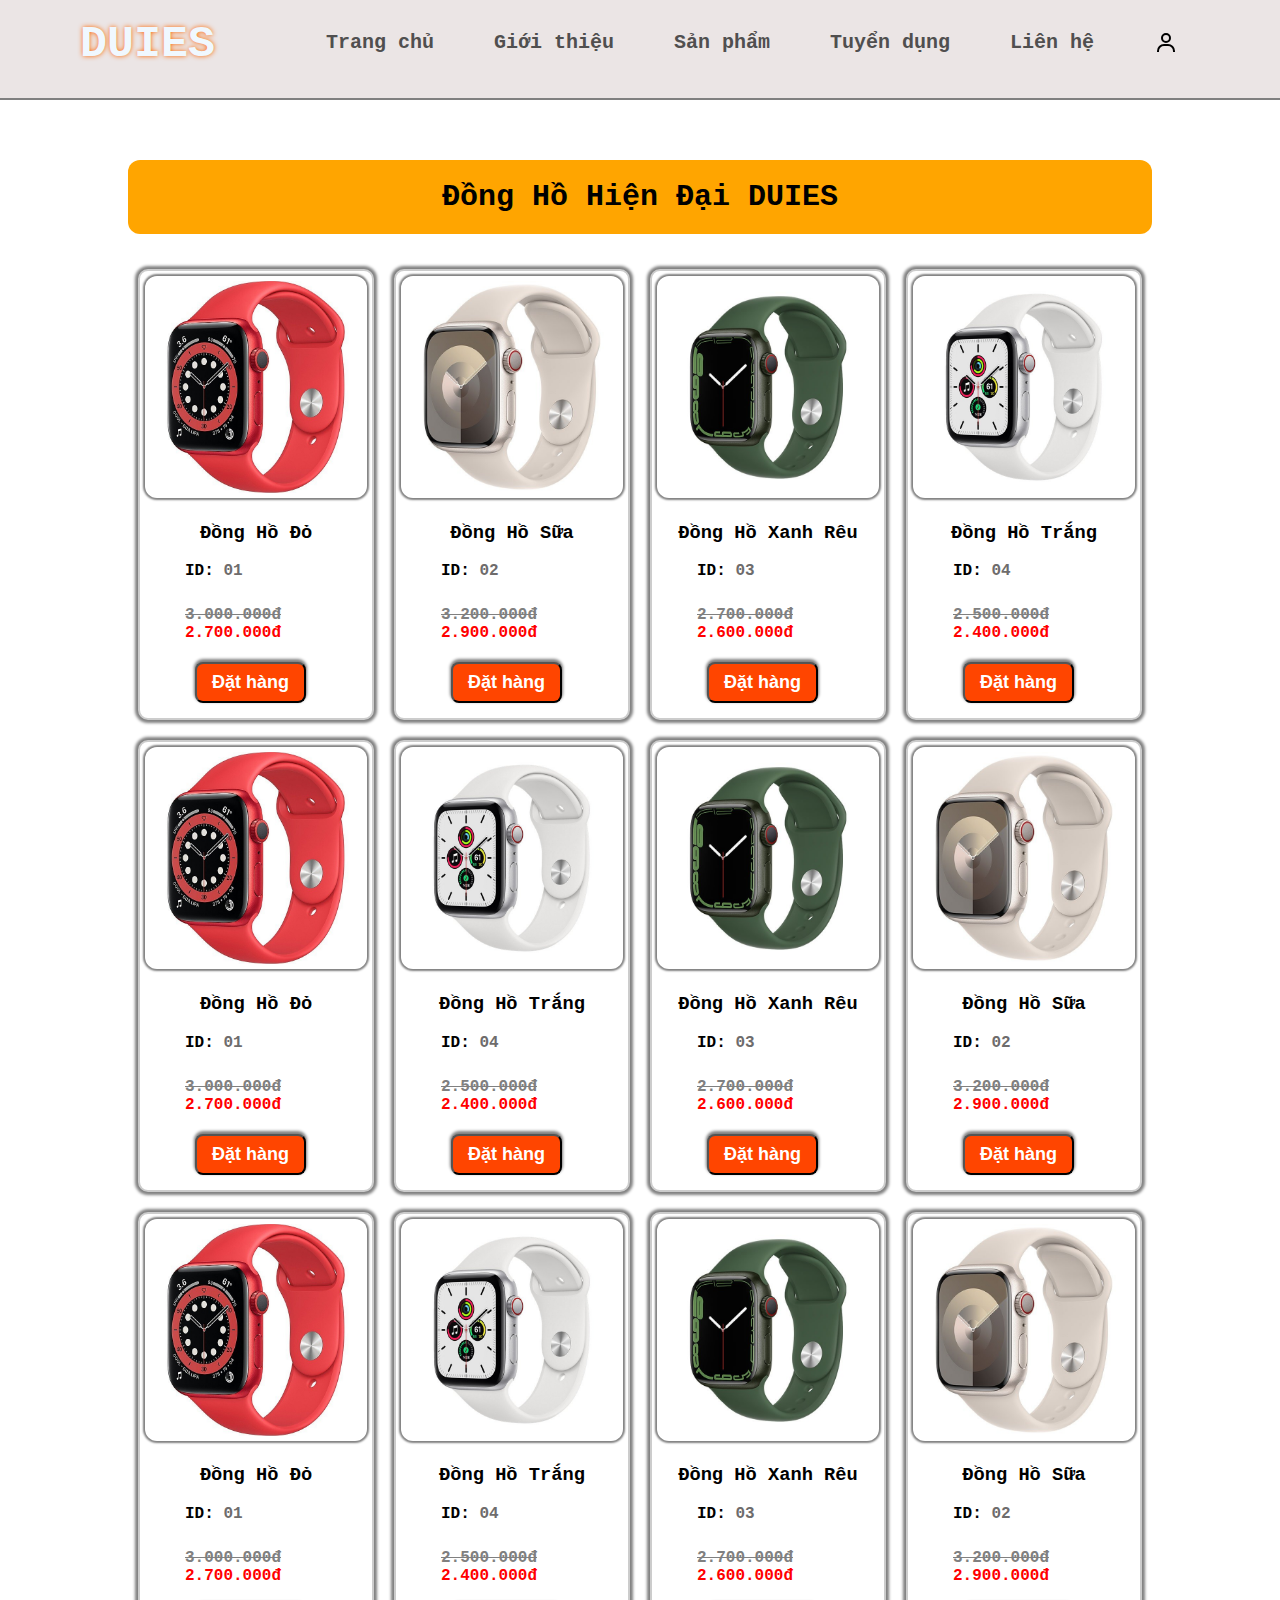
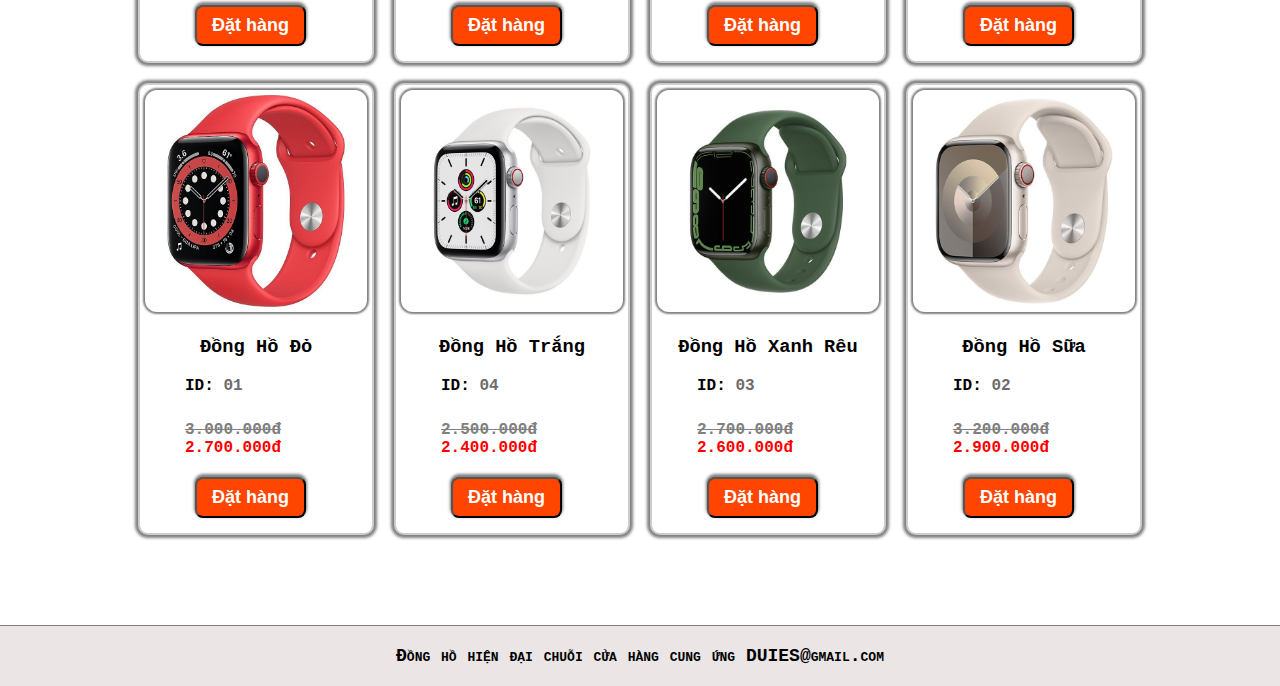
<file: index.html>
<!DOCTYPE html>
<html lang="en">
<head>
    <meta charset="UTF-8">
    <meta name="viewport" content="width=device-width, initial-scale=1.0">
    <title>Document</title>
    <link rel="stylesheet" href="./style.css">
    <link rel="preconnect" href="https://fonts.googleapis.com" />
    <link rel="preconnect" href="https://fonts.gstatic.com" crossorigin />
</head>
<body>
    <!-- Header  -->
    <header>
        <!--  -->
            <div class="logo">
                <a href="./index.html">
                <h2>DUIES</h2>
                </a>
            </div>
        <!--  -->
        <nav>
            <ul class="menu-tong">
                <li><a href="./index.html">Trang chủ</a></li>
                <li><a href="#">Giới thiệu</a></li>
                <li><a href="./sanpham.html">Sản phẩm</a></li>
                <li><a href="./tuyendung.html">Tuyển dụng</a></li>
                <li class="lienhe"><a href="#">Liên hệ</a>
                    <ul class="menu-lienhe">
                            <li><a href="https://www.facebook.com/hvd.duz" target="_blank">Facebook</a></li>
                            <li><a href="https://chat.zalo.me/" target="_blank">Zalo</a></li>
                            <li><a href="https://www.tiktok.com/@vanduieit" target="_blank">Tiktok</a></li>
                    </ul>
                </li>
                <li class="accunt"><a href="#"><img src="./image/account.svg" alt=""></a>
                    <div class="menu-accunt">
                        <div class="img-account">
                            <img src="./image/account.svg" alt="">
                        </div>
                        <div class="ten-account"><a href="#">Tên</a></div>
                        <div><a href="#">Thông tin</a></div>
                        <div><a href="./dangnhap.html">Đăng xuất</a></div>

                    </div>
                </li>
            </ul>
        </nav>
    </header>
    <!--  -->
    <article>
    <div class="wrapper">
        <h2 style="text-align: center;font-size:30px;background:orange;padding:20px;border-radius:12px">Đồng Hồ Hiện Đại DUIES</h2>
        <div class="in-wrapper">
            <form action="./do.html"  class="san-pham">
                <a href="./do.html">
                <img src="./image/do.jpg" alt="Movie 3" width="300px">
                <div class="ten-san-pham">
                    <h3>Đồng Hồ Đỏ</h3>
                </div>
                <div class="ma-san-pham">
                <p  style="margin-left: 40px;">ID: <span class="id" style="color: rgb(110, 108, 108);">01</span></p>
                </div>
                <div class="gia-san-pham">
                    <del>3.000.000đ</del> <span>2.700.000đ</span>
                </div>
                <input type="hidden" name="img" value="./image/movie3.jpg">
                <input type="hidden" name="ten" value="Movie 3">
                <input type="hidden" name="gia" value="80.000đ">
                <input type="submit" value="Đặt hàng" class="Dang-hang" name="them" id="them">
                </a>
            </form>
            <!--  -->
            <form action="./sua.html"  class="san-pham">
                <a href="./sua.html">
                <img src="./image/sua.jpg" alt="Movie 3" width="300px">
                <div class="ten-san-pham">
                    <h3>Đồng Hồ Sữa</h3>
                </div>
                <div class="ma-san-pham">
                    <p  style="margin-left: 40px;">ID: <span class="id" style="color: rgb(110, 108, 108);">02</span></p>
                    </div>
                <div class="gia-san-pham">
                    <del>3.200.000đ</del> <span>2.900.000đ</span>
                </div>
                <input type="hidden" name="img" value="./image/movie3.jpg">
                <input type="hidden" name="ten" value="Movie 3">
                <input type="hidden" name="gia" value="80.000đ">
                <input type="submit" value="Đặt hàng" class="Dang-hang" name="them" id="them">
                </a>
            </form>
            <!--  -->
            <form action="./xanh.html"  class="san-pham">
                <a href="./trang.html">
                <img src="./image/xanh.jpg" alt="Movie 3" width="300px">
                <div class="ten-san-pham">
                    <h3>Đồng Hồ Xanh Rêu</h3>
                </div>
                <div class="ma-san-pham">
                    <p  style="margin-left: 40px;">ID: <span class="id" style="color: rgb(110, 108, 108);">03</span></p>
                    </div>
                <div class="gia-san-pham">
                    <del>2.700.000đ</del> <span>2.600.000đ</span>
                </div>
                <input type="hidden" name="img" value="./image/movie3.jpg">
                <input type="hidden" name="ten" value="Movie 3">
                <input type="hidden" name="gia" value="80.000đ">
                <input type="submit" value="Đặt hàng" class="Dang-hang" name="them" id="them">
                </a>
            </form>
            <!--  -->
            <form action="./trang.html"  class="san-pham">
                <a href="./trang.html">
                <img src="./image/trang.jpg" alt="Movie 3" width="300px">
                <div class="ten-san-pham">
                    <h3>Đồng Hồ Trắng</h3>
                </div>
                <div class="ma-san-pham">
                    <p  style="margin-left: 40px;">ID: <span class="id" style="color: rgb(110, 108, 108);">04</span></p>
                    </div>
                <div class="gia-san-pham">
                    <del>2.500.000đ</del> <span>2.400.000đ</span>
                </div>
                <input type="hidden" name="img" value="./image/movie3.jpg">
                <input type="hidden" name="ten" value="Movie 3">
                <input type="hidden" name="gia" value="80.000đ">
                <input type="submit" value="Đặt hàng" class="Dang-hang" name="them" id="them">
                </a>
            </form> 
            <!--  -->
            <form action="./do.html" class="san-pham">
                <a href="./do.html">
                <img src="./image/do.jpg" alt="Movie 3" width="300px">
                <div class="ten-san-pham">
                    <h3>Đồng Hồ Đỏ</h3>
                </div>
                <div class="ma-san-pham">
                <p  style="margin-left: 40px;">ID: <span class="id" style="color: rgb(110, 108, 108);">01</span></p>
                </div>
                <div class="gia-san-pham">
                    <del>3.000.000đ</del> <span>2.700.000đ</span>
                </div>
                <input type="hidden" name="img" value="./image/movie3.jpg">
                <input type="hidden" name="ten" value="Movie 3">
                <input type="hidden" name="gia" value="80.000đ">
                <input type="submit" value="Đặt hàng" class="Dang-hang" name="them" id="them">
                </a>
            </form> 
            <!--  -->
            <form action="./trang.html" class="san-pham">
                <a href="./trang.html">
                <img src="./image/trang.jpg" alt="Movie 3" width="300px">
                <div class="ten-san-pham">
                    <h3> Đồng Hồ Trắng</h3>
                </div>
                <div class="ma-san-pham">
                    <p  style="margin-left: 40px;">ID: <span class="id" style="color: rgb(110, 108, 108);">04</span></p>
                    </div>
                <div class="gia-san-pham">
                    <del>2.500.000đ</del> <span>2.400.000đ</span>
                </div>
                <input type="hidden" name="img" value="./image/movie3.jpg">
                <input type="hidden" name="ten" value="Movie 3">
                <input type="hidden" name="gia" value="80.000đ">
                <input type="submit" value="Đặt hàng" class="Dang-hang" name="them" id="them">
                </a>
            </form> 
            <!--  -->
            <form action="./xanh.html" class="san-pham">
                <a href="./xanh.html">
                <img src="./image/xanh.jpg" alt="Movie 3" width="300px">
                <div class="ten-san-pham">
                    <h3>Đồng Hồ Xanh Rêu</h3>
                </div>
                <div class="ma-san-pham">
                    <p  style="margin-left: 40px;">ID: <span class="id" style="color: rgb(110, 108, 108);">03</span></p>
                    </div>
                <div class="gia-san-pham">
                    <del>2.700.000đ</del> <span>2.600.000đ</span>
                </div>
                <input type="hidden" name="img" value="./image/movie3.jpg">
                <input type="hidden" name="ten" value="Movie 3">
                <input type="hidden" name="gia" value="80.000đ">
                <input type="submit" value="Đặt hàng" class="Dang-hang" name="them" id="them">
                </a>
            </form> 
            <!--  -->
            <form action="./sua.html" class="san-pham">
                <a href="./sua.html">
                <img src="./image/sua.jpg" alt="Movie 3" width="300px">
                <div class="ten-san-pham">
                    <h3>Đồng Hồ Sữa</h3>
                </div>
                <div class="ma-san-pham">
                    <p  style="margin-left: 40px;">ID: <span class="id" style="color: rgb(110, 108, 108);">02</span></p>
                    </div>
                <div class="gia-san-pham">
                    <del>3.200.000đ</del> <span>2.900.000đ</span>
                </div>
                <input type="hidden" name="img" value="./image/movie3.jpg">
                <input type="hidden" name="ten" value="Movie 3">
                <input type="hidden" name="gia" value="80.000đ">
                <input type="submit" value="Đặt hàng" class="Dang-hang" name="them" id="them">
                </a>
            </form> 
            <!--  -->
            <form action="./do.html" class="san-pham">
                <a href="./do.html">
                <img src="./image/do.jpg" alt="Movie 3" width="300px">
                <div class="ten-san-pham">
                    <h3>Đồng Hồ Đỏ</h3>
                </div>
                <div class="ma-san-pham">
                <p  style="margin-left: 40px;">ID: <span class="id" style="color: rgb(110, 108, 108);">01</span></p>
                </div>
                <div class="gia-san-pham">
                    <del>3.000.000đ</del> <span>2.700.000đ</span>
                </div>
                <input type="hidden" name="img" value="./image/movie3.jpg">
                <input type="hidden" name="ten" value="Movie 3">
                <input type="hidden" name="gia" value="80.000đ">
                <input type="submit" value="Đặt hàng" class="Dang-hang" name="them" id="them">
                </a>
            </form> 
            <!--  -->
            <form action="./trang.html" class="san-pham">
                <a href="./trang.html">
                <img src="./image/trang.jpg" alt="Movie 3" width="300px">
                <div class="ten-san-pham">
                    <h3> Đồng Hồ Trắng</h3>
                </div>
                <div class="ma-san-pham">
                    <p  style="margin-left: 40px;">ID: <span class="id" style="color: rgb(110, 108, 108);">04</span></p>
                    </div>
                <div class="gia-san-pham">
                    <del>2.500.000đ</del> <span>2.400.000đ</span>
                </div>
                <input type="hidden" name="img" value="./image/movie3.jpg">
                <input type="hidden" name="ten" value="Movie 3">
                <input type="hidden" name="gia" value="80.000đ">
                <input type="submit" value="Đặt hàng" class="Dang-hang" name="them" id="them">
                </a>
            </form> 
            <!--  -->
            <form action="./xanh.html" class="san-pham">
                <a href="./xanh.html">
                <img src="./image/xanh.jpg" alt="Movie 3" width="300px">
                <div class="ten-san-pham">
                    <h3>Đồng Hồ Xanh Rêu</h3>
                </div>
                <div class="ma-san-pham">
                    <p  style="margin-left: 40px;">ID: <span class="id" style="color: rgb(110, 108, 108);">03</span></p>
                    </div>
                <div class="gia-san-pham">
                    <del>2.700.000đ</del> <span>2.600.000đ</span>
                </div>
                <input type="hidden" name="img" value="./image/movie3.jpg">
                <input type="hidden" name="ten" value="Movie 3">
                <input type="hidden" name="gia" value="80.000đ">
                <input type="submit" value="Đặt hàng" class="Dang-hang" name="them" id="them">
                </a>
            </form> 
            <!--  -->
            <form action="./sua.html" class="san-pham">
                <a href="./sua.html">
                <img src="./image/sua.jpg" alt="Movie 3" width="300px">
                <div class="ten-san-pham">
                    <h3>Đồng Hồ Sữa</h3>
                </div>
                <div class="ma-san-pham">
                    <p  style="margin-left: 40px;">ID: <span class="id" style="color: rgb(110, 108, 108);">02</span></p>
                    </div>
                <div class="gia-san-pham">
                    <del>3.200.000đ</del> <span>2.900.000đ</span>
                </div>
                <input type="hidden" name="img" value="./image/movie3.jpg">
                <input type="hidden" name="ten" value="Movie 3">
                <input type="hidden" name="gia" value="80.000đ">
                <input type="submit" value="Đặt hàng" class="Dang-hang" name="them" id="them">
                </a>
            </form>
            <!--  -->
            <!--  -->
            <form action="./do.html" class="san-pham">
                <a href="./do.html">
                <img src="./image/do.jpg" alt="Movie 3" width="300px">
                <div class="ten-san-pham">
                    <h3>Đồng Hồ Đỏ</h3>
                </div>
                <div class="ma-san-pham">
                <p  style="margin-left: 40px;">ID: <span class="id" style="color: rgb(110, 108, 108);">01</span></p>
                </div>
                <div class="gia-san-pham">
                    <del>3.000.000đ</del> <span>2.700.000đ</span>
                </div>
                <input type="hidden" name="img" value="./image/movie3.jpg">
                <input type="hidden" name="ten" value="Movie 3">
                <input type="hidden" name="gia" value="80.000đ">
                <input type="submit" value="Đặt hàng" class="Dang-hang" name="them" id="them">
                </a>
            </form> 
            <!--  -->
            <form action="./trang.html" class="san-pham">
                <a href="./trang.html">
                <img src="./image/trang.jpg" alt="Movie 3" width="300px">
                <div class="ten-san-pham">
                    <h3> Đồng Hồ Trắng</h3>
                </div>
                <div class="ma-san-pham">
                    <p  style="margin-left: 40px;">ID: <span class="id" style="color: rgb(110, 108, 108);">04</span></p>
                    </div>
                <div class="gia-san-pham">
                    <del>2.500.000đ</del> <span>2.400.000đ</span>
                </div>
                <input type="hidden" name="img" value="./image/movie3.jpg">
                <input type="hidden" name="ten" value="Movie 3">
                <input type="hidden" name="gia" value="80.000đ">
                <input type="submit" value="Đặt hàng" class="Dang-hang" name="them" id="them">
                </a>
            </form> 
            <!--  -->
            <form action="./xanh.html" class="san-pham">
                <a href="./xanh.html">
                <img src="./image/xanh.jpg" alt="Movie 3" width="300px">
                <div class="ten-san-pham">
                    <h3>Đồng Hồ Xanh Rêu</h3>
                </div>
                <div class="ma-san-pham">
                    <p  style="margin-left: 40px;">ID: <span class="id" style="color: rgb(110, 108, 108);">03</span></p>
                    </div>
                <div class="gia-san-pham">
                    <del>2.700.000đ</del> <span>2.600.000đ</span>
                </div>
                <input type="hidden" name="img" value="./image/movie3.jpg">
                <input type="hidden" name="ten" value="Movie 3">
                <input type="hidden" name="gia" value="80.000đ">
                <input type="submit" value="Đặt hàng" class="Dang-hang" name="them" id="them">
                </a>
            </form> 
            <!--  -->
            <form action="./sua.html" class="san-pham">
                <a href="./sua.html">
                <img src="./image/sua.jpg" alt="Movie 3" width="300px">
                <div class="ten-san-pham">
                    <h3>Đồng Hồ Sữa</h3>
                </div>
                <div class="ma-san-pham">
                    <p  style="margin-left: 40px;">ID: <span class="id" style="color: rgb(110, 108, 108);">02</span></p>
                    </div>
                <div class="gia-san-pham">
                    <del>3.200.000đ</del> <span>2.900.000đ</span>
                </div>
                <input type="hidden" name="img" value="./image/movie3.jpg">
                <input type="hidden" name="ten" value="Movie 3">
                <input type="hidden" name="gia" value="80.000đ">
                <input type="submit" value="Đặt hàng" class="Dang-hang" name="them" id="them">
                </a>
            </form>
        </div>
    </div>
    </article>
    <!--  -->
    
    <footer>
        Đồng hồ hiện đại chuỗi cửa hàng cung ứng DUIES@gmail.com
    </footer>
</html>
</file>
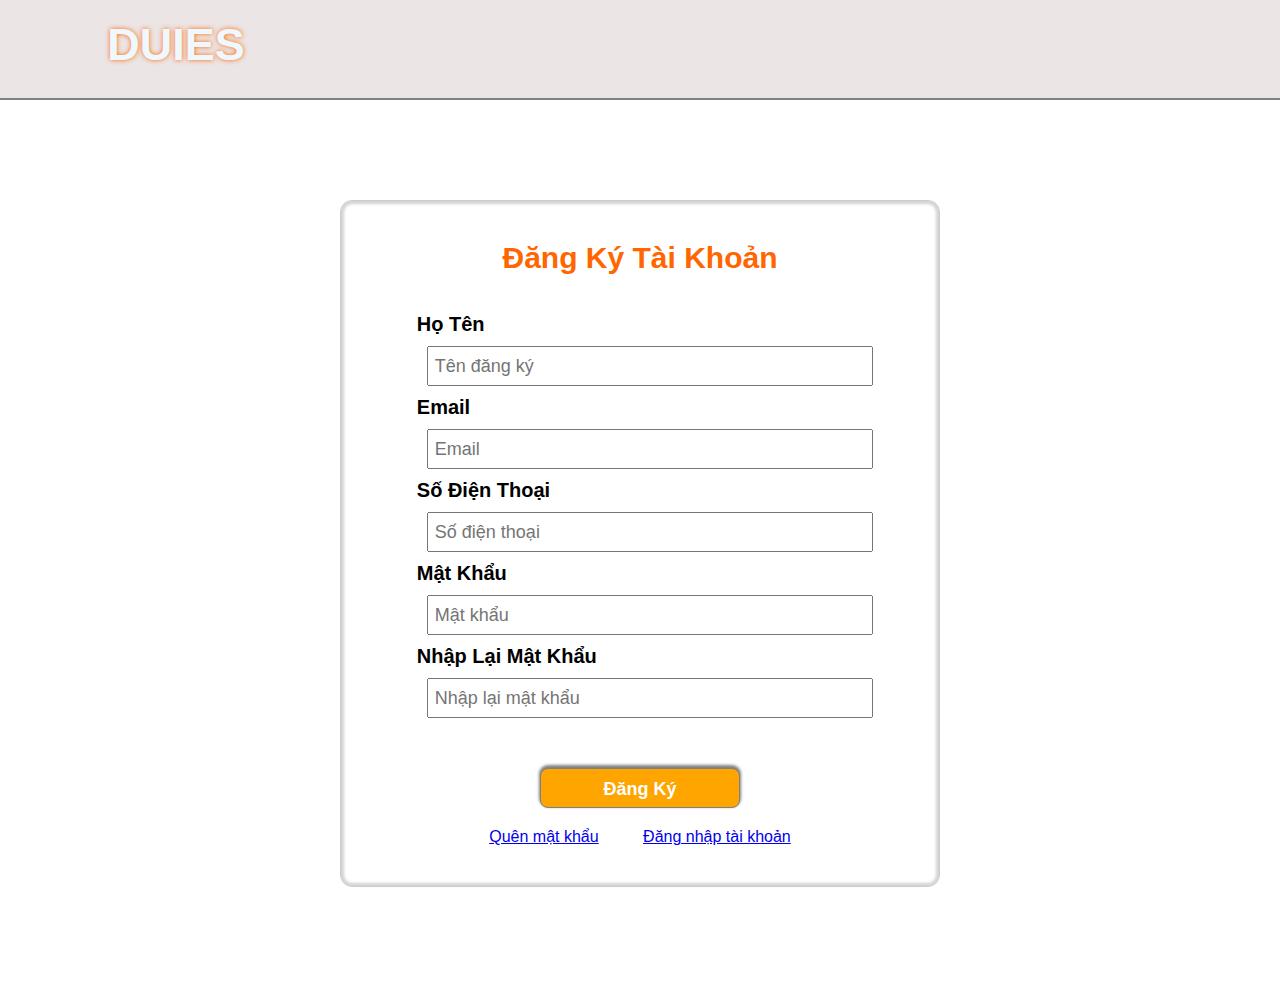
<file: dangky.html>
<!DOCTYPE html>
<html lang="en">
<head>
    <meta charset="UTF-8">
    <meta name="viewport" content="width=device-width, initial-scale=1.0">
    <title>Document</title>
    <link rel="stylesheet" href="./dangky.css">

</head>
<body>
    <!-- HEADER -->
    <header>
        <!--  -->
        <div class="logo">
            <a href="./index.html">
            <h2>DUIES</h2>
            </a>
        </div>
    <!--  -->
    </header>
    <form action="./dangnhap.html" class="dangky">
        <h1>Đăng Ký Tài Khoản</h1><br>
        <div class="in-form">
            <label >Họ Tên</label><br>
            <input type="text" placeholder="Tên đăng ký" required><br>
            <label >Email</label><br>
            <input type="email" placeholder="Email" required><br>
            <label >Số Điện Thoại</label><br>
            <input type="number" placeholder="Số điện thoại" required><br>
            <label >Mật Khẩu</label><br>
            <input type="password" placeholder="Mật khẩu" required ><br>
            <label >Nhập Lại Mật Khẩu</label><br>
            <input type="password" placeholder="Nhập lại mật khẩu" required><br>
            <div class="thongtin-btn">
            <input type="submit" class="dangky-btn" value="Đăng Ký" required><br>
            <a href="#">Quên mật khẩu</a>
            <a href="./dangnhap.html">Đăng nhập tài khoản</a>
            </div>
            
        </div>
    </form>
</body>
</html>
</file>
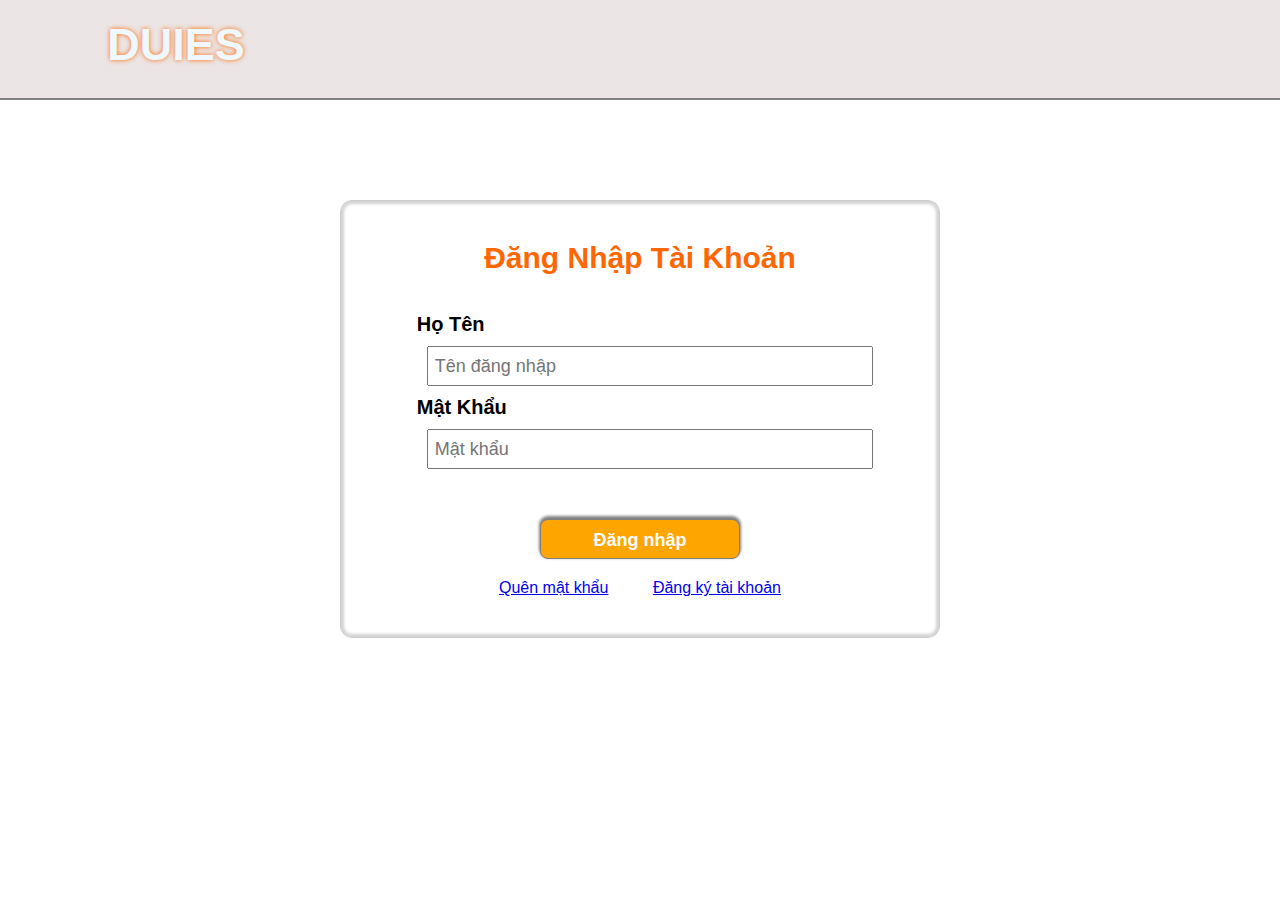
<file: dangnhap.html>
<!DOCTYPE html>
<html lang="en">
<head>
    <meta charset="UTF-8">
    <meta name="viewport" content="width=device-width, initial-scale=1.0">
    <title>Document</title>
    <link rel="stylesheet" href="./dangnhap.css">

</head>
<body>
    <!-- HEADER -->
    <header>
        <!--  -->
        <div class="logo">
            <a href="./index.html">
            <h2>DUIES</h2>
            </a>
        </div>
    <!--  -->
    </header>
    <form action="./index.html" class="dangnhap">
        <h1>Đăng Nhập Tài Khoản</h1><br>
        <div class="in-form">
            <label >Họ Tên</label><br>
            <input type="text" placeholder="Tên đăng nhập" required><br>
            <label >Mật Khẩu</label><br>
            <input type="password" placeholder="Mật khẩu" required><br>
            <div class="thongtin-btn">
            <input type="submit" class="dangnhap-btn" value="Đăng nhập"><br>
            <a href="#">Quên mật khẩu</a>
            <a href="./dangky.html">Đăng ký tài khoản</a>
            </div>
            
        </div>
    </form>
</body>
</html>
</file>
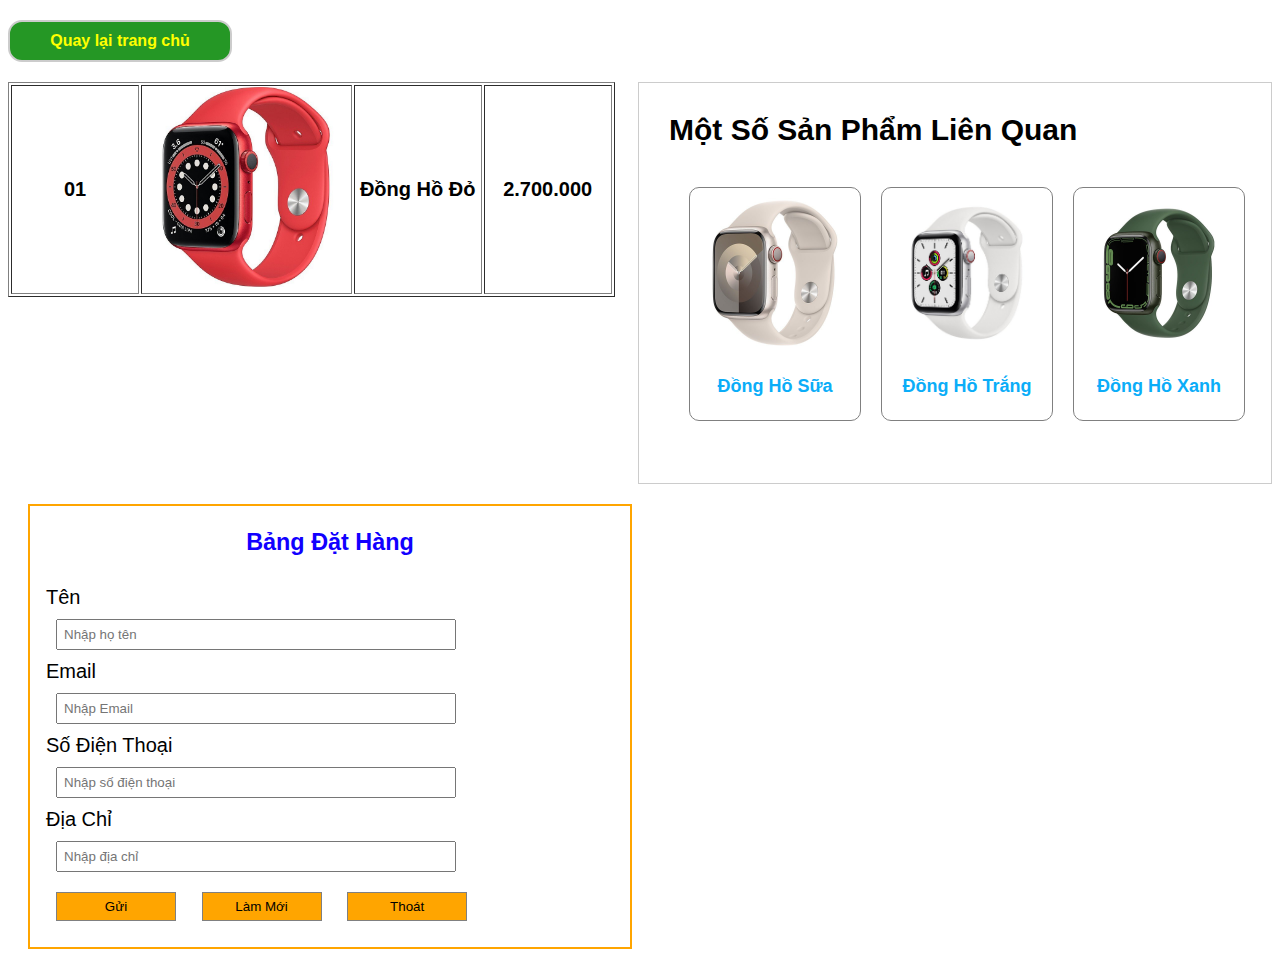
<file: do.html>
<!DOCTYPE html>
<html lang="en">
<head>
    <meta charset="UTF-8">
    <meta name="viewport" content="width=device-width, initial-scale=1.0">
    <title>Document</title>
    <link rel="stylesheet" href="./anh.css">
    <link rel="preconnect" href="https://fonts.googleapis.com" />
    <link rel="preconnect" href="https://fonts.gstatic.com" crossorigin />
    <link rel="preconnect" href="https://fonts.gstatic.com" crossorigin />
</head>
<body>
    <div class="header">
    <a href="./index.html">
    <div class="trangchu">
        Quay lại trang chủ
    </div>
    </a>
    </div>
    
    <div class="wrapper">
        <!--  -->
            <div class="in-wrapper">
                <table border="1">
                    <tr>
                        <td class="id">
                            <p>01</p>
                        </td>
                        <td class="anh">
                            <img src="./image/do.jpg" alt="">
                        </td>
                        <td class="ten">
                            Đồng Hồ Đỏ
                        </td>
                        <td class="gia">
                            2.700.000
                        </td>
                    </tr>
                </table>
                <!--  -->
                <div class="content">
        <!--  -->
            <div class="in-content">
                <h3 style="margin-left: 30px;font-size:30px">Một Số Sản Phẩm Liên Quan</h3>
                <ul>
                    <li><a href="./sua.html"><img src="./image/sua.jpg" alt=""><p>Đồng Hồ Sữa</p></a></li>
                    <li><a href="./trang.html"><img src="./image/trang.jpg" alt=""><p>Đồng Hồ Trắng</p></a></li>
                    <li><a href="./xanh.html"><img src="./image/xanh.jpg" alt=""><p>Đồng Hồ Xanh</p></a></li>
                </ul>
            </div>
        <!--  -->
            </div>
        <!--  -->
    </div>

    <form action="#" >
        <h3 style="text-align: center;color:rgb(17, 0, 255)">Bảng Đặt Hàng</h3>
        <div class="info">
            <div class="info-ten">
            <label for="ten">Tên</label><br>
            <input type="text" name="ten" id="ten" placeholder="Nhập họ tên"><br>
            </div>
            <div class="info-email">
            <label for="email">Email</label><br>
            <input type="email" name="email" id="email" placeholder="Nhập Email"><br>
            </div>
            <div class="info-sdt">
                <label for="sdt">Số Điện Thoại</label><br>
                <input type="number" name="sdt" id="sdt" placeholder="Nhập số điện thoại"><br>
            </div>
            <div class="info-diachi">
                <label for="diachi">Địa Chỉ</label><br>
                <input type="text" name="diachi" id="diachi" placeholder="Nhập địa chỉ"><br>
            </div>
            <div class="btn">
                    <input type="submit" value="Gửi">
                    <a href="./do.html"><input type="reset" value="Làm Mới"></a>
                    <a href="./index.html"><input type="button" value="Thoát"></a>
            </div>
        
        </div>
    </form>


    
</body>
</html>
</file>
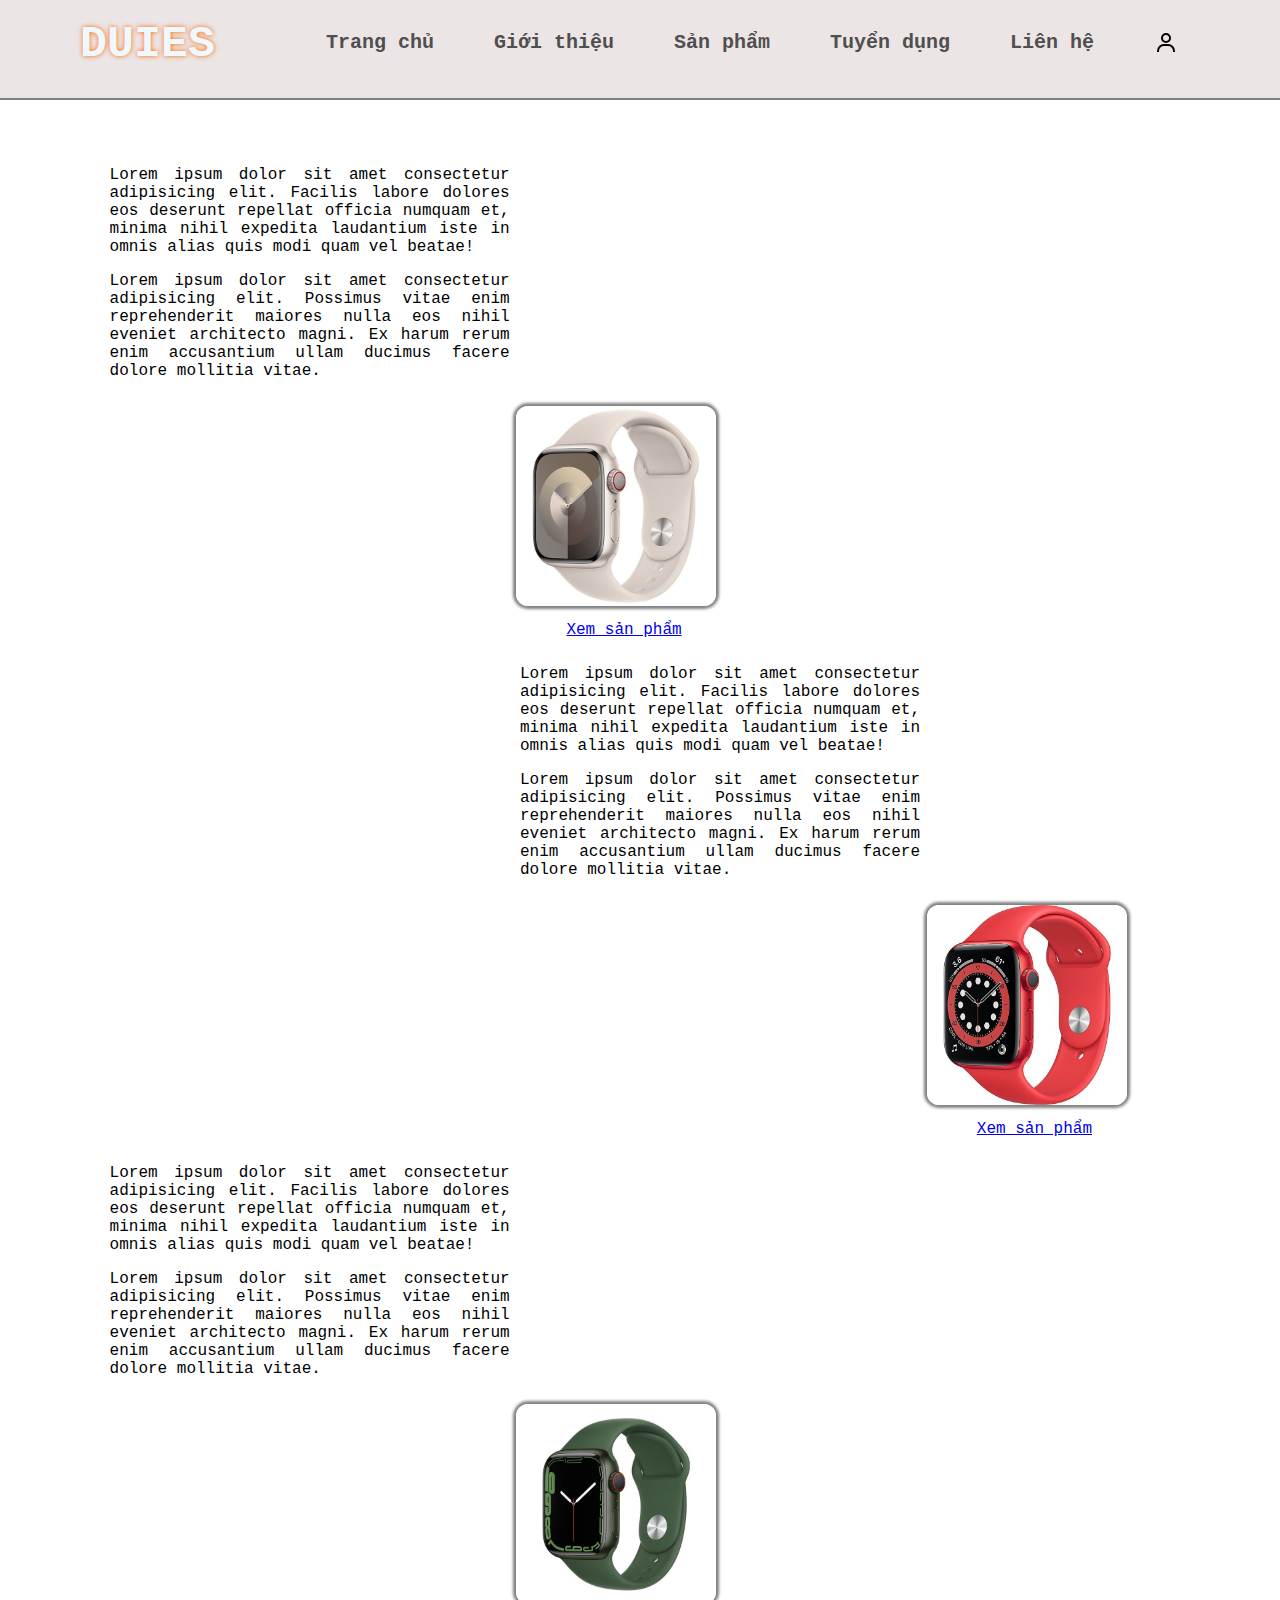
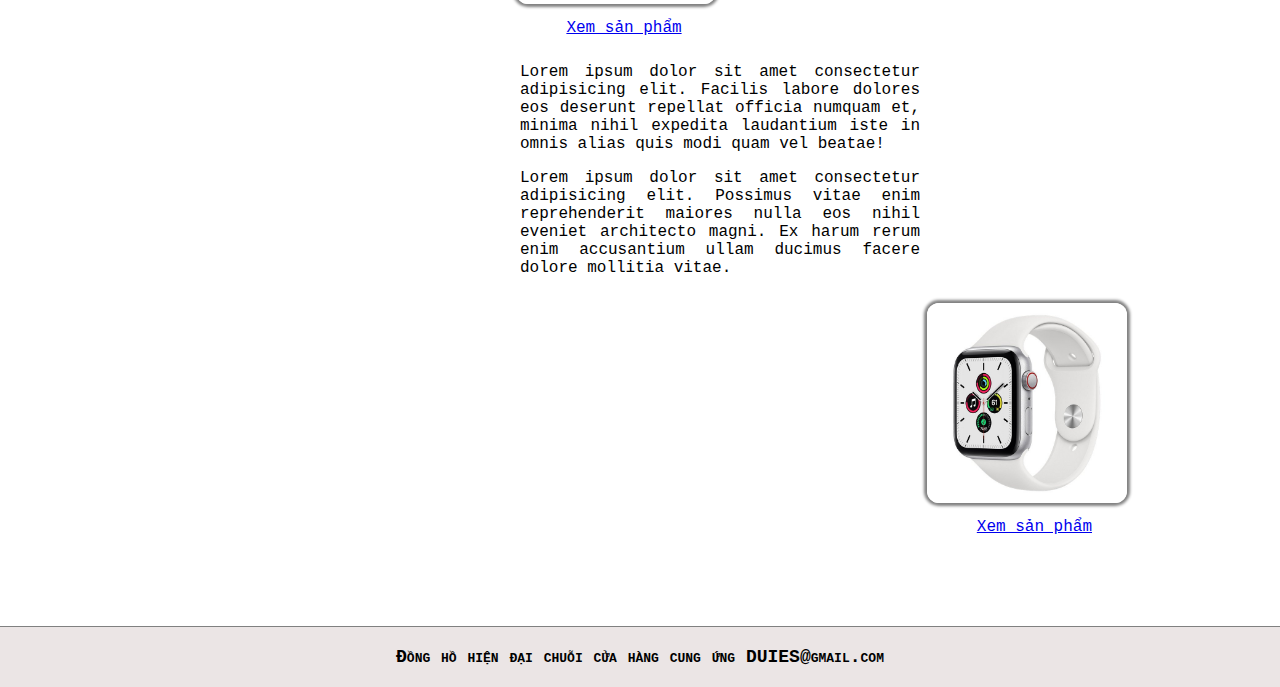
<file: sanpham.html>
<!DOCTYPE html>
<html lang="en">
<head>
    <meta charset="UTF-8">
    <meta name="viewport" content="width=device-width, initial-scale=1.0">
    <title>Document</title>
    <link rel="stylesheet" href="./style.css">
    <link rel="preconnect" href="https://fonts.googleapis.com" />
    <link rel="preconnect" href="https://fonts.gstatic.com" crossorigin />
    <link rel="stylesheet" href="./sanpham.css">
</head>
<body>
    <!-- Header  -->
    <header>
        <!--  -->
            <div class="logo">
                <a href="./index.html">
                <h2>DUIES</h2>
                </a>
            </div>
        <!--  -->
        <nav>
            <ul class="menu-tong">
                <li><a href="./index.html">Trang chủ</a></li>
                <li><a href="#">Giới thiệu</a></li>
                <li><a href="./sanpham.html">Sản phẩm</a></li>
                <li><a href="./tuyendung.html">Tuyển dụng</a></li>
                <li class="lienhe"><a href="#">Liên hệ</a>
                    <ul class="menu-lienhe">
                            <li><a href="https://www.facebook.com/hvd.duz" target="_blank">Facebook</a></li>
                            <li><a href="https://chat.zalo.me/" target="_blank">Zalo</a></li>
                            <li><a href="https://www.tiktok.com/@vanduieit" target="_blank">Tiktok</a></li>
                    </ul>
                </li>
                <li class="accunt"><a href="#"><img src="./image/account.svg" alt=""></a>
                    <div class="menu-accunt">
                        <div class="img-account">
                            <img src="./image/account.svg" alt="">
                        </div>
                        <div class="ten-account"><a href="#">Tên</a></div>
                        <div><a href="#">Thông tin</a></div>
                        <div><a href="./dangnhap.html">Đăng xuất</a></div>

                    </div>
                </li>
            </ul>
        </nav>
    </header>
    <!--  -->

    <article>
        <!-- 1 -->
        <div class="ar-wrapper">
           <div class="info-sp">
                <p>Lorem ipsum dolor sit amet consectetur adipisicing elit. Facilis labore dolores eos deserunt repellat officia numquam et, minima nihil expedita laudantium iste in omnis alias quis modi quam vel beatae!</p>
                <p>Lorem ipsum dolor sit amet consectetur adipisicing elit. Possimus vitae enim reprehenderit maiores nulla eos nihil eveniet architecto magni. Ex harum rerum enim accusantium ullam ducimus facere dolore mollitia vitae.</p>
           </div>   
           <div class="img-sp">
            <img src="./image/sua.jpg" alt="">
            <a href="./sua.html" style="float:left;text-align:center;margin-left:50px;margin-top:10px">Xem sản phẩm</a>
           </div>
           <div class="fb-like" data-href="https://developers.facebook.com/docs/plugins/" data-width="300px" data-layout="" data-action="" data-size="" data-share="true"></div>
        </div>
        <!--2  -->
        <div class="ar2-wrapper">
            <div class="info-sp">
                 <p>Lorem ipsum dolor sit amet consectetur adipisicing elit. Facilis labore dolores eos deserunt repellat officia numquam et, minima nihil expedita laudantium iste in omnis alias quis modi quam vel beatae!</p>
                 <p>Lorem ipsum dolor sit amet consectetur adipisicing elit. Possimus vitae enim reprehenderit maiores nulla eos nihil eveniet architecto magni. Ex harum rerum enim accusantium ullam ducimus facere dolore mollitia vitae.</p>
            </div>   
            <div class="img-sp">
             <img src="./image/do.jpg" alt="">
             <a href="./do.html" style="float:left;text-align:center;margin-left:50px;margin-top:10px">Xem sản phẩm</a>
            </div>
            <div class="fb-like" data-href="https://developers.facebook.com/docs/plugins/" data-width="300px" data-layout="" data-action="" data-size="" data-share="true"></div>
         </div>
         <!-- 3 -->
         <div class="ar3-wrapper">
            <div class="info-sp">
                 <p>Lorem ipsum dolor sit amet consectetur adipisicing elit. Facilis labore dolores eos deserunt repellat officia numquam et, minima nihil expedita laudantium iste in omnis alias quis modi quam vel beatae!</p>
                 <p>Lorem ipsum dolor sit amet consectetur adipisicing elit. Possimus vitae enim reprehenderit maiores nulla eos nihil eveniet architecto magni. Ex harum rerum enim accusantium ullam ducimus facere dolore mollitia vitae.</p>
            </div>   
            <div class="img-sp">
             <img src="./image/xanh.jpg" alt="">
             <a href="./xanh.html" style="float:left;text-align:center;margin-left:50px;margin-top:10px">Xem sản phẩm</a>
            </div>
            <div class="fb-like" data-href="https://developers.facebook.com/docs/plugins/" data-width="300px" data-layout="" data-action="" data-size="" data-share="true"></div>
         </div>
         <!-- 4  -->
         <div class="ar4-wrapper">
            <div class="info-sp">
                 <p>Lorem ipsum dolor sit amet consectetur adipisicing elit. Facilis labore dolores eos deserunt repellat officia numquam et, minima nihil expedita laudantium iste in omnis alias quis modi quam vel beatae!</p>
                 <p>Lorem ipsum dolor sit amet consectetur adipisicing elit. Possimus vitae enim reprehenderit maiores nulla eos nihil eveniet architecto magni. Ex harum rerum enim accusantium ullam ducimus facere dolore mollitia vitae.</p>
            </div>   
            <div class="img-sp">
             <img src="./image/trang.jpg" alt="">
             <a href="./trang.html" style="float:left;text-align:center;margin-left:50px;margin-top:10px">Xem sản phẩm</a>
            </div>
            <div class="fb-like" data-href="https://developers.facebook.com/docs/plugins/" data-width="300px" data-layout="" data-action="" data-size="" data-share="true"></div>
            
         </div>
         <!--  -->
         
    </article>
    <!--  -->

    <footer>
        Đồng hồ hiện đại chuỗi cửa hàng cung ứng DUIES@gmail.com
    </footer>
</body>
</body>
</html>
</file>
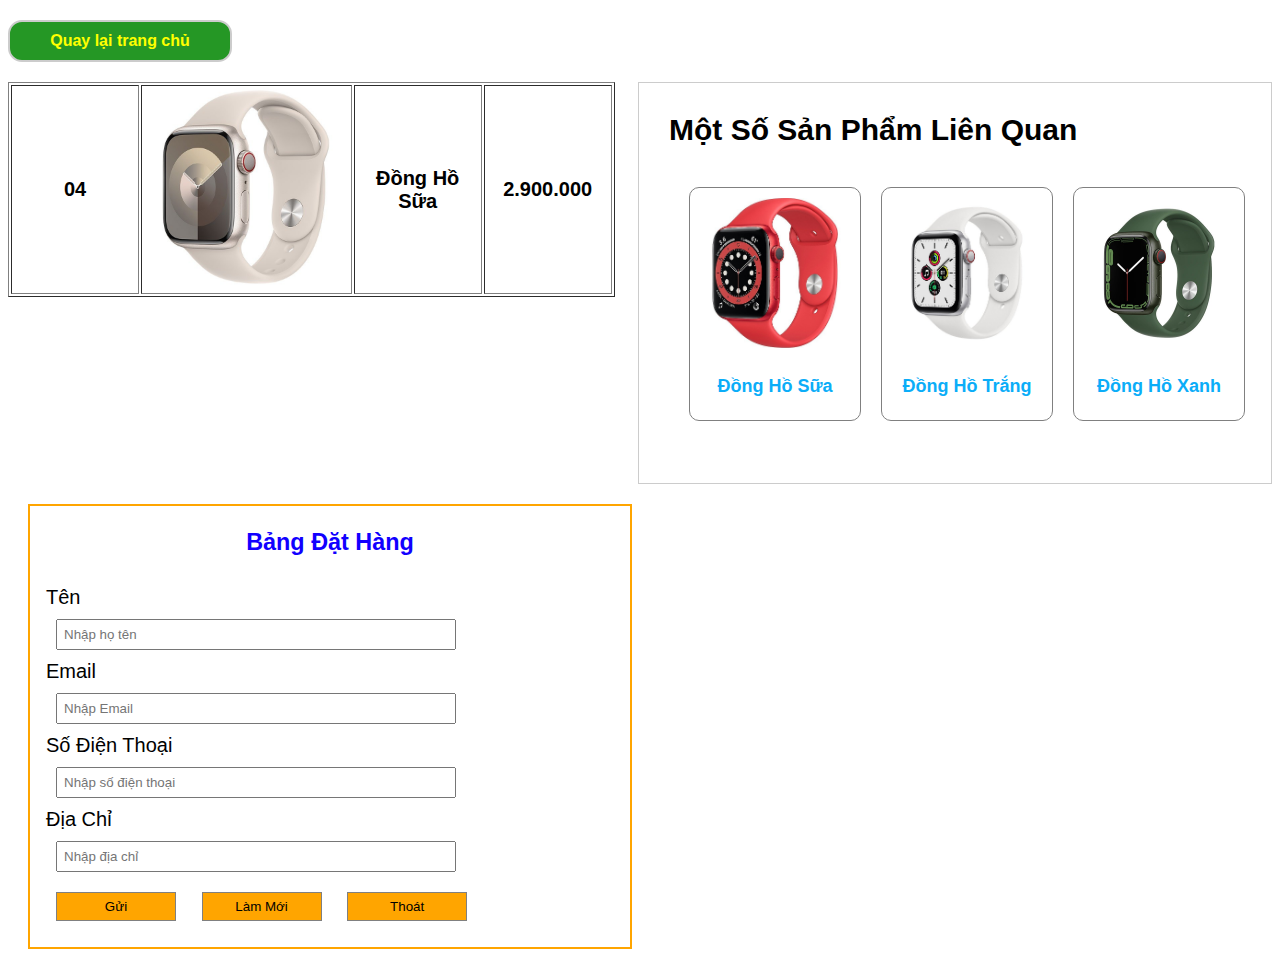
<file: sua.html>
<!DOCTYPE html>
<html lang="en">
<head>
    <meta charset="UTF-8">
    <meta name="viewport" content="width=device-width, initial-scale=1.0">
    <title>Document</title>
    <link rel="stylesheet" href="./anh.css">
    <link rel="preconnect" href="https://fonts.googleapis.com" />
    <link rel="preconnect" href="https://fonts.gstatic.com" crossorigin />
</head>
<body>
    <div class="header">
    <a href="./index.html">
    <div class="trangchu">
        Quay lại trang chủ
    </div>
    </a>
    </div>
    
    <div class="wrapper">
        <!--  -->
            <div class="in-wrapper">
                <table border="1">
                    <tr>
                        <td class="id">
                            <p>04</p>
                        </td>
                        <td class="anh">
                            <img src="./image/sua.jpg" alt="">
                        </td>
                        <td class="ten">
                            Đồng Hồ Sữa
                        </td>
                        <td class="gia">
                            2.900.000
                        </td>
                    </tr>
                </table>
                <!--  -->
                <div class="content">
        <!--  -->
            <div class="in-content">
                <h3 style="margin-left: 30px;font-size:30px">Một Số Sản Phẩm Liên Quan</h3>
                <ul>
                    <li><a href="./do.html"><img src="./image/do.jpg" alt=""><p>Đồng Hồ Sữa</p></a></li>
                    <li><a href="./trang.html"><img src="./image/trang.jpg" alt=""><p>Đồng Hồ Trắng</p></a></li>
                    <li><a href="./xanh.html"><img src="./image/xanh.jpg" alt=""><p>Đồng Hồ Xanh</p></a></li>
                </ul>
            </div>
        <!--  -->
            </div>
        <!--  -->
    </div>

    <form action="#" >
        <h3 style="text-align: center;color:rgb(17, 0, 255)">Bảng Đặt Hàng</h3>
        <div class="info">
            <div class="info-ten">
            <label for="ten">Tên</label><br>
            <input type="text" name="ten" id="ten" placeholder="Nhập họ tên"><br>
            </div>
            <div class="info-email">
            <label for="email">Email</label><br>
            <input type="email" name="email" id="email" placeholder="Nhập Email"><br>
            </div>
            <div class="info-sdt">
                <label for="sdt">Số Điện Thoại</label><br>
                <input type="number" name="sdt" id="sdt" placeholder="Nhập số điện thoại"><br>
            </div>
            <div class="info-diachi">
                <label for="diachi">Địa Chỉ</label><br>
                <input type="text" name="diachi" id="diachi" placeholder="Nhập địa chỉ"><br>
            </div>
            <div class="btn">
                    <input type="submit" value="Gửi">
                    <a href="./sua.html"><input type="reset" value="Làm Mới"></a>
                    <a href="./index.html"><input type="button" value="Thoát"></a>
            </div>
        
        </div>
    </form>


    
</body>
</html>
</file>
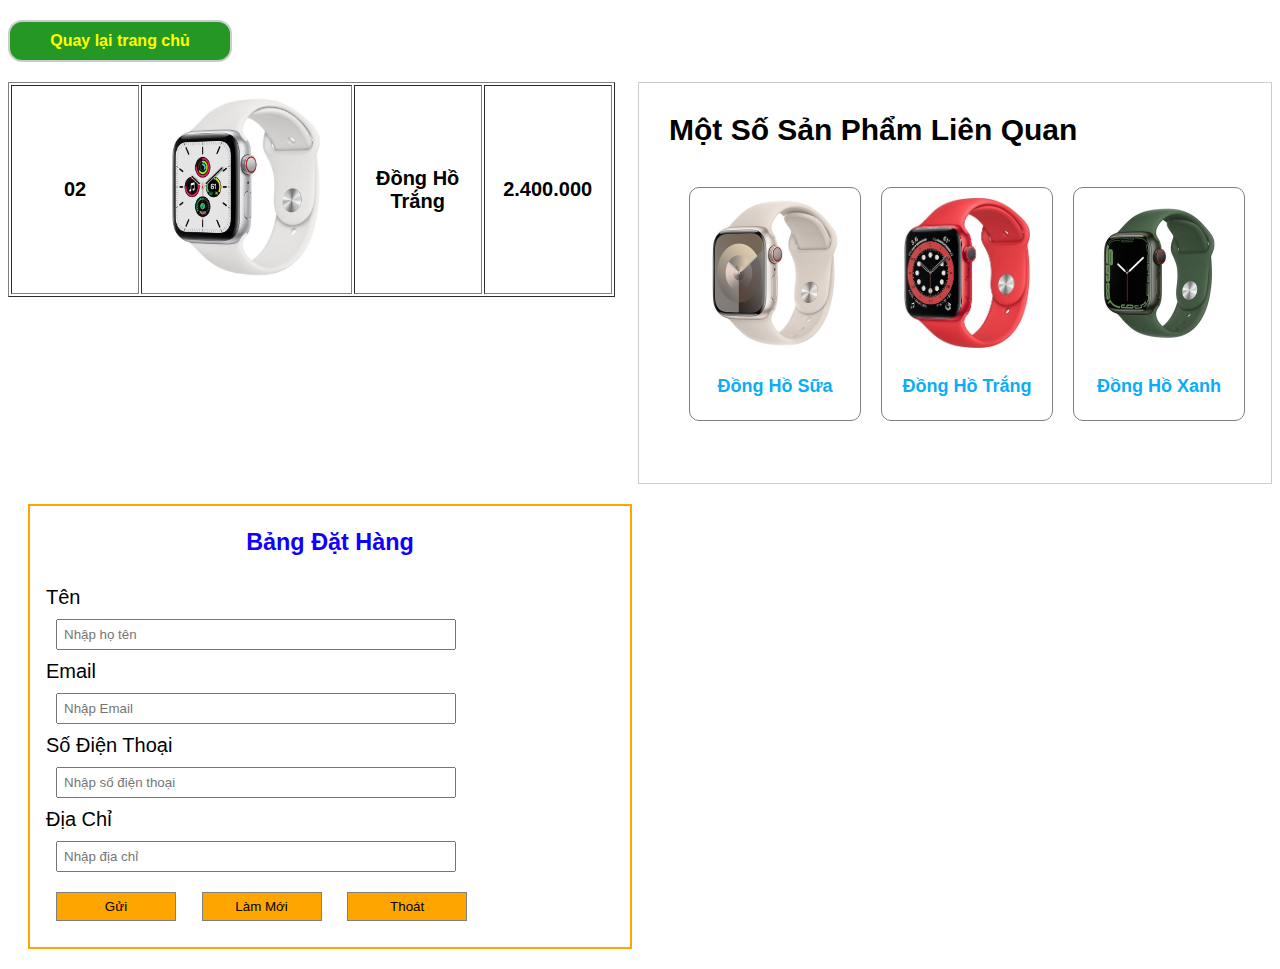
<file: trang.html>
<!DOCTYPE html>
<html lang="en">
<head>
    <meta charset="UTF-8">
    <meta name="viewport" content="width=device-width, initial-scale=1.0">
    <title>Document</title>
    <link rel="stylesheet" href="./anh.css">
    <link rel="preconnect" href="https://fonts.googleapis.com" />
    <link rel="preconnect" href="https://fonts.gstatic.com" crossorigin />
</head>
<body>
    <div class="header">
    <a href="./index.html">
    <div class="trangchu">
        Quay lại trang chủ
    </div>
    </a>
    </div>
    
    <div class="wrapper">
        <!--  -->
            <div class="in-wrapper">
                <table border="1">
                    <tr>
                        <td class="id">
                            <p>02</p>
                        </td>
                        <td class="anh">
                            <img src="./image/trang.jpg" alt="">
                        </td>
                        <td class="ten">
                            Đồng Hồ Trắng
                        </td>
                        <td class="gia">
                            2.400.000
                        </td>
                    </tr>
                </table>
                <!--  -->
                <div class="content">
        <!--  -->
            <div class="in-content">
                <h3 style="margin-left: 30px;font-size:30px">Một Số Sản Phẩm Liên Quan</h3>
                <ul>
                    <li><a href="./sua.html"><img src="./image/sua.jpg" alt=""><p>Đồng Hồ Sữa</p></a></li>
                    <li><a href="./do.html"><img src="./image/do.jpg" alt=""><p>Đồng Hồ Trắng</p></a></li>
                    <li><a href="./xanh.html"><img src="./image/xanh.jpg" alt=""><p>Đồng Hồ Xanh</p></a></li>
                </ul>
            </div>
        <!--  -->
            </div>
        <!--  -->
    </div>

    <form action="#" >
        <h3 style="text-align: center;color:rgb(17, 0, 255)">Bảng Đặt Hàng</h3>
        <div class="info">
            <div class="info-ten">
            <label for="ten">Tên</label><br>
            <input type="text" name="ten" id="ten" placeholder="Nhập họ tên"><br>
            </div>
            <div class="info-email">
            <label for="email">Email</label><br>
            <input type="email" name="email" id="email" placeholder="Nhập Email"><br>
            </div>
            <div class="info-sdt">
                <label for="sdt">Số Điện Thoại</label><br>
                <input type="number" name="sdt" id="sdt" placeholder="Nhập số điện thoại"><br>
            </div>
            <div class="info-diachi">
                <label for="diachi">Địa Chỉ</label><br>
                <input type="text" name="diachi" id="diachi" placeholder="Nhập địa chỉ"><br>
            </div>
            <div class="btn">
                    <input type="submit" value="Gửi">
                    <a href="./trang.html"><input type="reset" value="Làm Mới"></a>
                    <a href="./index.html"><input type="button" value="Thoát"></a>
            </div>
        
        </div>
    </form>


    
</body>
</html>
</file>
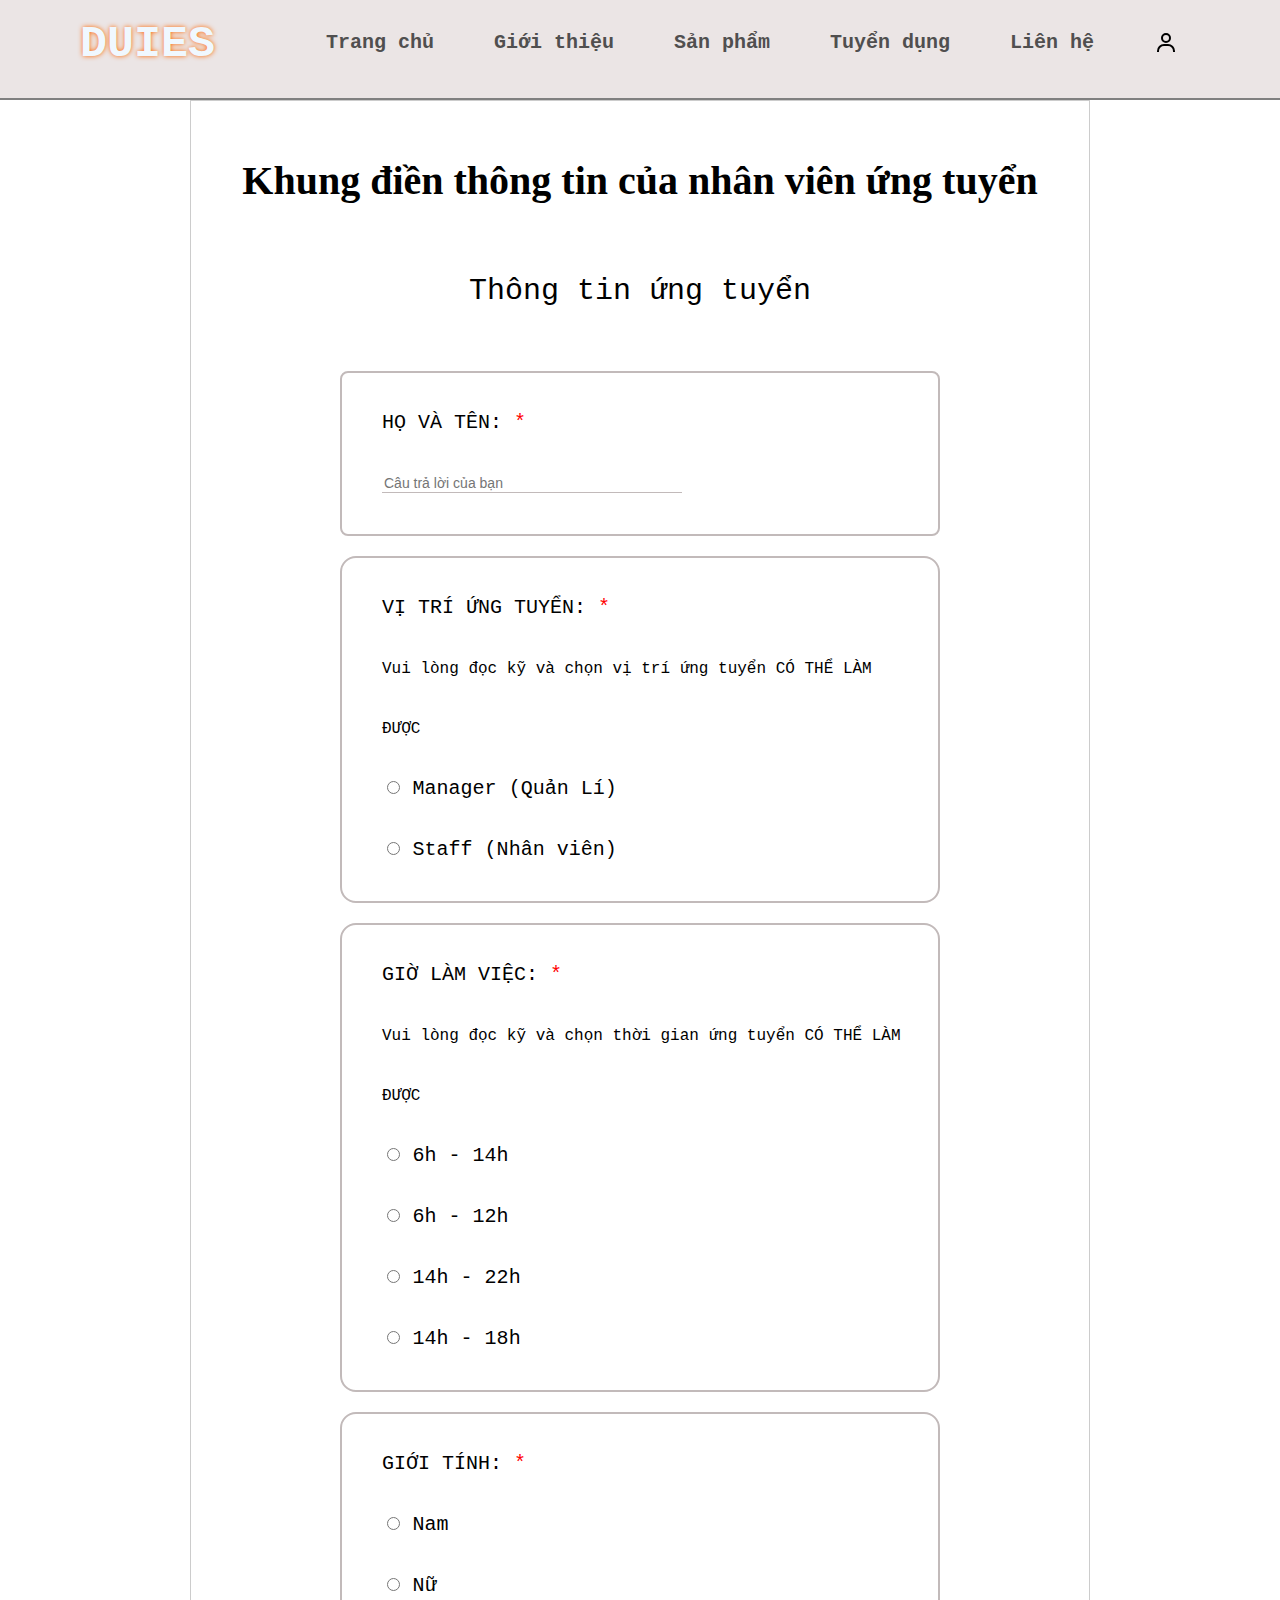
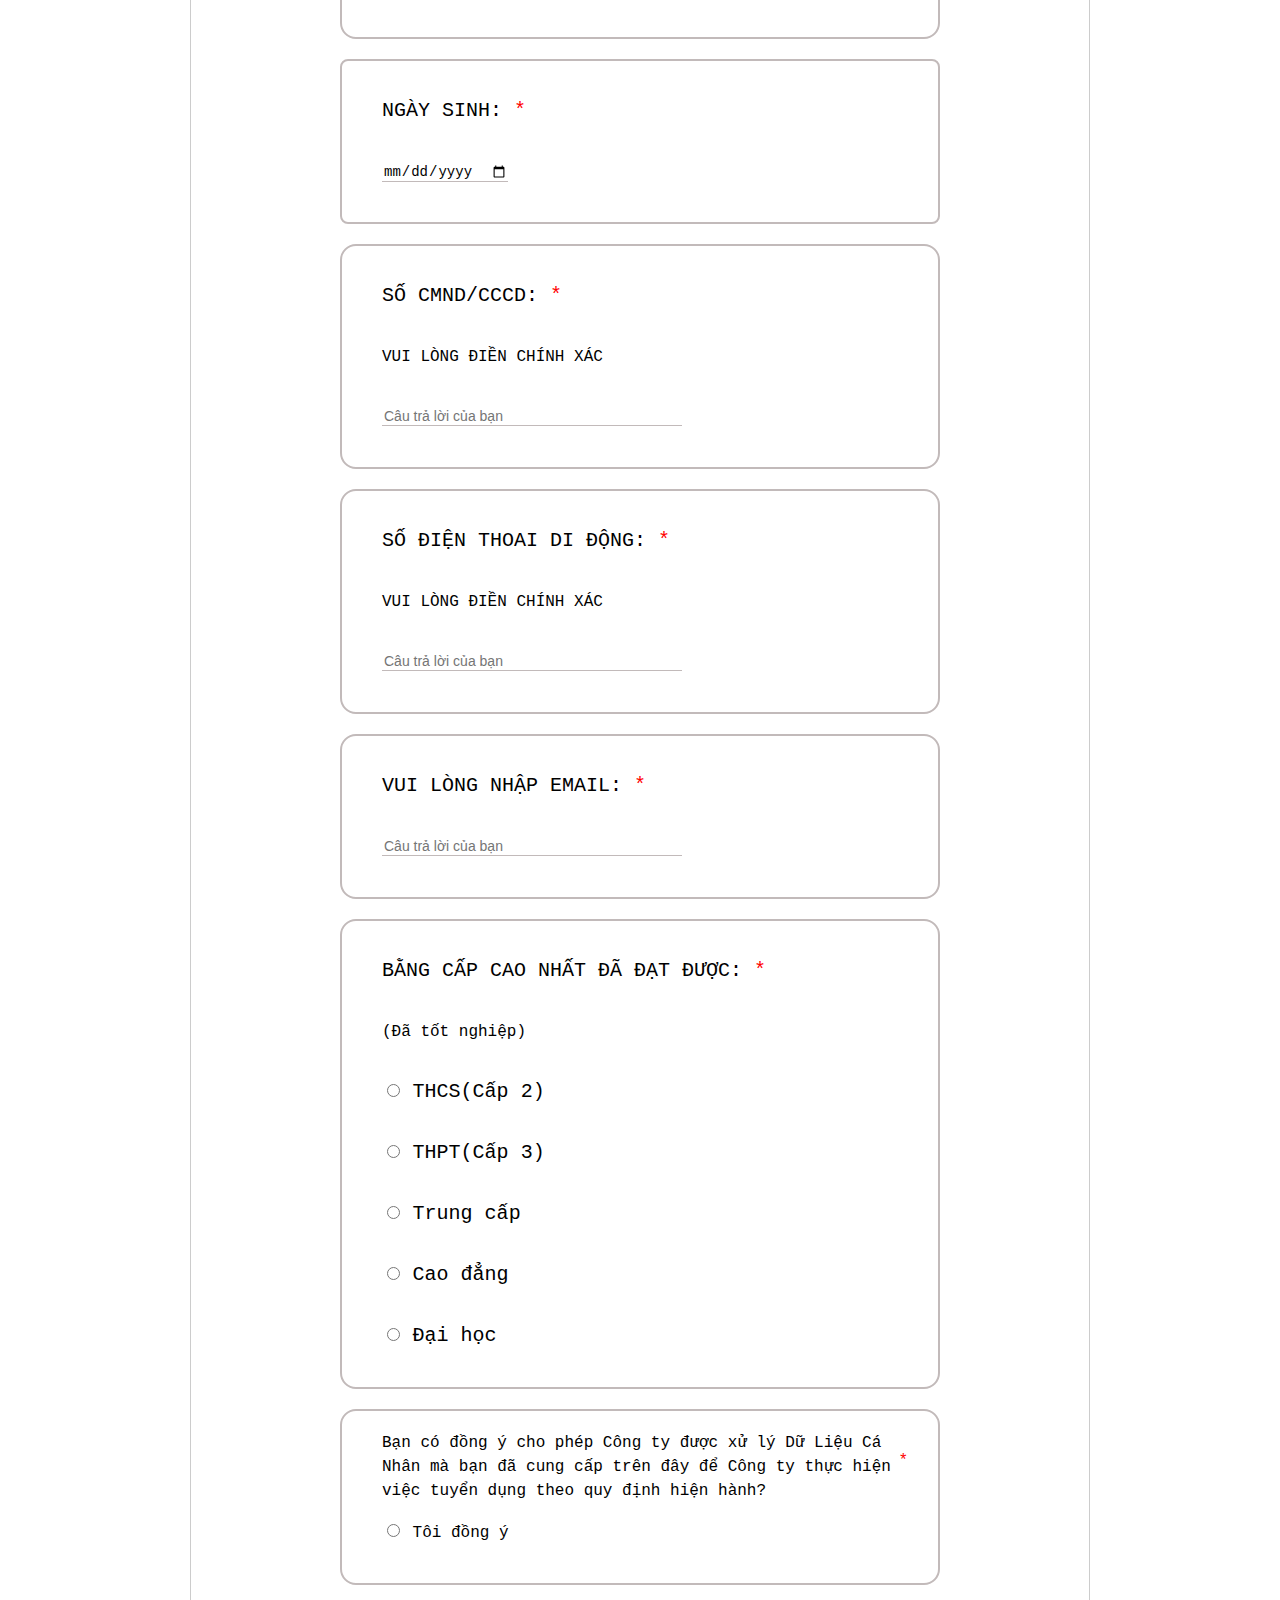
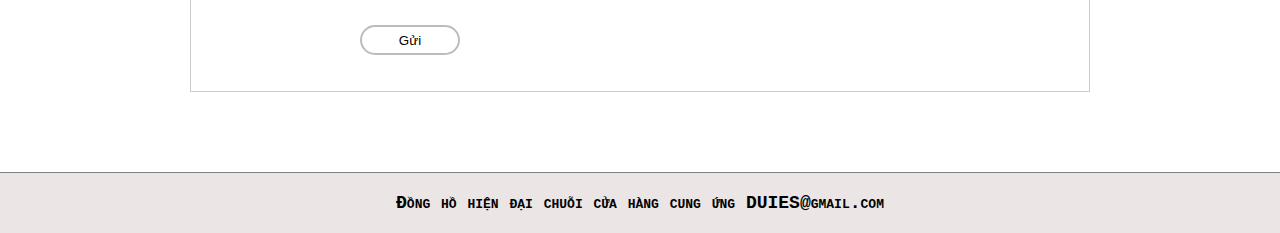
<file: tuyendung.html>
<!DOCTYPE html>
<html lang="en">
<head>
    <meta charset="UTF-8">
    <meta name="viewport" content="width=device-width, initial-scale=1.0">
    <title>Document</title>
    <link rel="stylesheet" href="./style.css">
    <link rel="stylesheet" href="./tuyendung.css">
    <link rel="preconnect" href="https://fonts.googleapis.com" />
    <link rel="preconnect" href="https://fonts.gstatic.com" crossorigin />
</head>
<body>
    <!-- Header  -->
    <header>
        <!--  -->
            <div class="logo">
                <a href="./index.html">
                <h2>DUIES</h2>
                </a>
            </div>
        <!--  -->
        <nav>
            <ul class="menu-tong">
                <li><a href="./index.html">Trang chủ</a></li>
                <li><a href="#">Giới thiệu</a></li>
                <li><a href="./sanpham.html">Sản phẩm</a></li>
                <li><a href="./tuyendung.html">Tuyển dụng</a></li>
                <li class="lienhe"><a href="#">Liên hệ</a>
                    <ul class="menu-lienhe">
                            <li><a href="https://www.facebook.com/hvd.duz" target="_blank">Facebook</a></li>
                            <li><a href="https://chat.zalo.me/" target="_blank">Zalo</a></li>
                            <li><a href="https://www.tiktok.com/@vanduieit" target="_blank">Tiktok</a></li>
                    </ul>
                </li>
                <li class="accunt"><a href="#"><img src="./image/account.svg" alt=""></a>
                    <div class="menu-accunt">
                        <div class="img-account">
                            <img src="./image/account.svg" alt="">
                        </div>
                        <div class="ten-account"><a href="#">Tên</a></div>
                        <div><a href="#">Thông tin</a></div>
                        <div><a href="./dangnhap.html">Đăng xuất</a></div>

                    </div>
                </li>
            </ul>
        </nav>
    </header>
    <!--  -->
    <article>
        <form action="" class="form">
            <div class="info-thongbao">
                Khung điền thông tin của nhân viên ứng tuyển
            </div>
            <div class="info-thongtin-ung-tuyen">
                Thông tin ứng tuyển
            </div>
            <!--  -->
            <div class="info-fullname">
                <label for="">HỌ VÀ TÊN: <span>*</span></label><br>
                <input type="text" placeholder="Câu trả lời của bạn" required><br>
            </div>
            <!--  -->
            <div class="info-vi-tri-ung-tuyen">
                <label for="">VỊ TRÍ ỨNG TUYỂN: <span>*</span></label><br>
                <span>Vui lòng đọc kỹ và chọn vị trí ứng tuyển CÓ THỂ LÀM ĐƯỢC</span><br>
                <div class="Manager">
                    <input name="info-vi-tri-ung-tuyen" type="radio" value="Manager">
                    <label for="">Manager (Quản Lí)</label>
                </div>
                <!-- <div class="Receptionist">
                    <input name="info-vi-tri-ung-tuyen" type="radio" value="Receptionist">
                    <label for="">Receptionist (Lễ tân)</label>
                </div> -->
                <div class="Staff">
                    <input name="info-vi-tri-ung-tuyen" type="radio" value="Staff" >
                    <label for="">Staff (Nhân viên)</label>
                </div>
            </div>
            <!--  -->
            <div class="info-ca-lam-viec">
                <label for="">GIỜ LÀM VIỆC: <span>*</span></label><br>
                <span>Vui lòng đọc kỹ và chọn thời gian ứng tuyển CÓ THỂ LÀM ĐƯỢC</span><br>
                <div class="ca-sang">
                    <input name="info-ca-lam-viec" type="radio" value="ca-sang" required>
                    <label for="">6h - 14h</label>
                </div>
                <div class="ca-trua">
                    <input name="info-ca-lam-viec" type="radio" value="ca-trua" required>
                    <label for="">6h - 12h</label>
                </div>
                <div class="ca-toi">
                    <input name="info-ca-lam-viec" type="radio" value="ca-toi" required>
                    <label for="">14h - 22h</label>
                </div>
                <div class="ca-dem">
                    <input name="info-ca-lam-viec" type="radio" value="dem" required>
                    <label for="">14h - 18h</label>
                </div>
            </div>
            <!--  -->
            <div class="info-gioi-tinh">
                <label for="">GIỚI TÍNH: <span>*</span></label><br>
                <div class="nam">
                    <input name="info-gioi-tinh" type="radio" value="nam">
                    <label for="">Nam</label>
                </div>
                <div class="nu">
                    <input name="info-gioi-tinh" type="radio" value="nu">
                    <label for="">Nữ</label>
                </div>
            </div>
            <!--  -->
            <div class="info-ngay-sinh" >
                <label for="">NGÀY SINH: <span>*</span></label><br>
                <input type="date" placeholder="Ngày sinh" required><br>
            </div>
            <!--  -->
            <div class="info-CCCD">
                <label for="">SỐ CMND/CCCD: <span>*</span></label><br>
                <span>VUI LÒNG ĐIỀN CHÍNH XÁC</span><br>
                <input type="number" placeholder="Câu trả lời của bạn" required>
            </div>
            <!--  -->
            <div class="info-sdt">
                <label for="">SỐ ĐIỆN THOAI DI ĐỘNG: <span>*</span></label><br>
                <span>VUI LÒNG ĐIỀN CHÍNH XÁC</span><br>
                <input type="number" placeholder="Câu trả lời của bạn" required>
            </div>
            <div class="info-email">
                <label for="">VUI LÒNG NHẬP EMAIL: <span>*</span></label><br>
               
                <input type="text" placeholder="Câu trả lời của bạn" required>
            </div>
            <!--  -->
            <div class="info-degree">
                <label for="">BẰNG CẤP CAO NHẤT ĐÃ ĐẠT ĐƯỢC: <span>*</span></label><br>
                <span>(Đã tốt nghiệp)</span>
                <div class="THCS">
                    <input name="info-degree" type="radio" value="THCS">
                    <label for="">THCS(Cấp 2)</label>
                </div>
                <div class="THPT">
                    <input name="info-degree" type="radio" value="THPT">
                    <label for="">THPT(Cấp 3)</label>
                </div>
                <div class="trungcap">
                    <input name="info-degree" type="radio" value="trungcap">
                    <label for="">Trung cấp</label>
                </div>
                <div class="Cao-Dang">
                    <input name="info-degree" type="radio" value="Cao-Dang">
                    <label for="">Cao đẳng</label>
                </div>
                <div class="Dai-Hoc">
                    <input name="info-degree" type="radio" value="Dai-Hoc">
                    <label for="">Đại học</label>
            </div>
            </div>
            <!--  -->
            <div class="xac-nhan">
                    <div class="up-xac-nhan">
                        <label for="">Bạn có đồng ý cho phép Công ty được xử lý Dữ Liệu Cá Nhân mà bạn đã
                            cung cấp trên đây để Công ty thực hiện việc tuyển dụng theo quy định hiện hành?</label>
                            <span>*</span>
                    </div>
                    <div class="down-xac-nhan">
                        <input type="radio" name="down-xac-nhan" id="toi dong y" required>
                        <label for="">Tôi đồng ý</label>
                    </div>
            </div>
            <div class="btn-gui-di">
                <button>Gửi</button>
            </div>
        </form>
    </article>
    <!--  -->
    <footer>
        Đồng hồ hiện đại chuỗi cửa hàng cung ứng DUIES@gmail.com
    </footer>
</body>
</html>
</file>
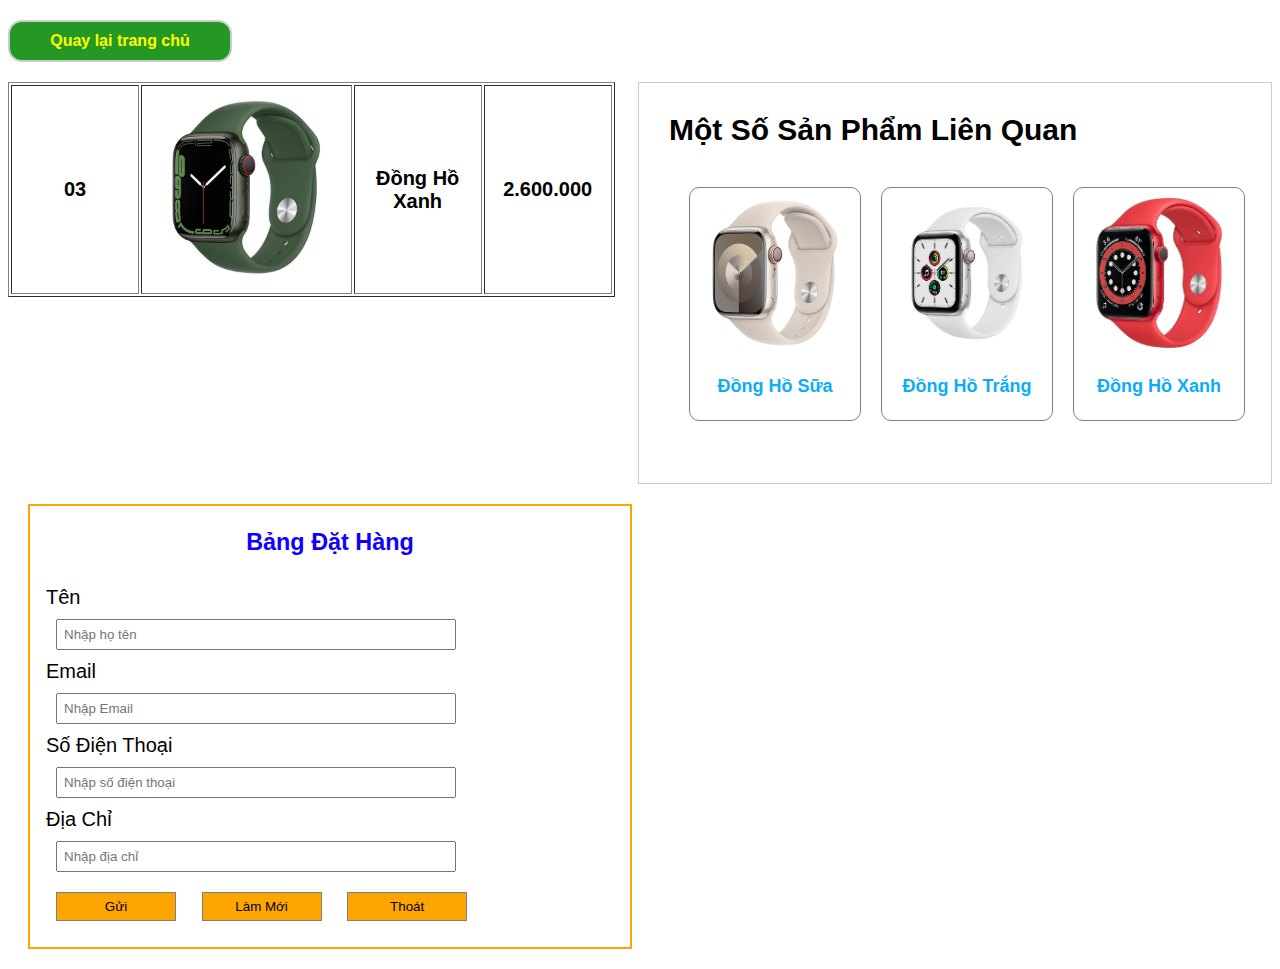
<file: xanh.html>
<!DOCTYPE html>
<html lang="en">
<head>
    <meta charset="UTF-8">
    <meta name="viewport" content="width=device-width, initial-scale=1.0">
    <title>Document</title>
    <link rel="stylesheet" href="./anh.css">
    <link rel="preconnect" href="https://fonts.googleapis.com" />
    <link rel="preconnect" href="https://fonts.gstatic.com" crossorigin />
</head>
<body>
    <div class="header">
    <a href="./index.html">
    <div class="trangchu">
        Quay lại trang chủ
    </div>
    </a>
    </div>
    
    <div class="wrapper">
        <!--  -->
            <div class="in-wrapper">
                <table border="1">
                    <tr>
                        <td class="id">
                            <p>03</p>
                        </td>
                        <td class="anh">
                            <img src="./image/xanh.jpg" alt="">
                        </td>
                        <td class="ten">
                            Đồng Hồ Xanh
                        </td>
                        <td class="gia">
                            2.600.000
                        </td>
                    </tr>
                </table>
                <!--  -->
                <div class="content">
        <!--  -->
            <div class="in-content">
                <h3 style="margin-left: 30px;font-size:30px">Một Số Sản Phẩm Liên Quan</h3>
                <ul>
                    <li><a href="./sua.html"><img src="./image/sua.jpg" alt=""><p>Đồng Hồ Sữa</p></a></li>
                    <li><a href="./trang.html"><img src="./image/trang.jpg" alt=""><p>Đồng Hồ Trắng</p></a></li>
                    <li><a href="./do.html"><img src="./image/do.jpg" alt=""><p>Đồng Hồ Xanh</p></a></li>
                </ul>
            </div>
        <!--  -->
            </div>
        <!--  -->
    </div>

    <form action="#" >
        <h3 style="text-align: center;color:rgb(17, 0, 255)">Bảng Đặt Hàng</h3>
        <div class="info">
            <div class="info-ten">
            <label for="ten">Tên</label><br>
            <input type="text" name="ten" id="ten" placeholder="Nhập họ tên"><br>
            </div>
            <div class="info-email">
            <label for="email">Email</label><br>
            <input type="email" name="email" id="email" placeholder="Nhập Email"><br>
            </div>
            <div class="info-sdt">
                <label for="sdt">Số Điện Thoại</label><br>
                <input type="number" name="sdt" id="sdt" placeholder="Nhập số điện thoại"><br>
            </div>
            <div class="info-diachi">
                <label for="diachi">Địa Chỉ</label><br>
                <input type="text" name="diachi" id="diachi" placeholder="Nhập địa chỉ"><br>
            </div>
            <div class="btn">
                    <input type="submit" value="Gửi">
                    <a href="./xanh.html"><input type="reset" value="Làm Mới"></a>
                    <a href="./index.html"><input type="button" value="Thoát"></a>
            </div>
        
        </div>
    </form>


    
</body>
</html>
</file>
<file: style.css>
*{
    box-sizing: border-box;
}
body{
    padding: 0;
    margin: 0;
    font-family: JetBrains Mono,Consolas, 'Courier New', monospace;
}
header{
    position: fixed;
    top:0;
    left: 0;
    border-bottom: 2px solid gray;
    width: 100%;
    height: 100px;
    background-color: rgb(235, 229, 229);
    
}

header .logo{
    width: 10%;
    text-align: center;
    float: left;
    margin-left: 80px;
    margin-top: 5px;
    line-height: 20%;
    font-size: 30px;
    color: aliceblue;
    font-weight: bold;
    text-shadow: 0 0 5px rgb(255, 102, 0);
}
.logo a{
    text-decoration: none;
    font-weight: bold;
    color: aliceblue;
}
nav a{
    text-decoration: none;
    color: rgb(80, 79, 79);
    font-weight: bold;
}
nav .menu-tong li::after{
    content: "";
    display: block;
    width: 0;
    height: 3px;
    background-color: rgb(36, 199, 199);
    margin-top: 5px;
    padding-bottom: 2px;
    transition:  0.5s ease-in-out;
}

nav .menu-tong li:hover::after{
    width: 100%;
}
nav ul{
    width: 80%;
    margin: auto;
    margin-top: 1px;
    float: right;
}
nav ul li{
    font-size: 20px;
    list-style: none;
    float: left;
    margin: 30px;
}
nav.lienhe{
    float: left;
    margin: 0 5px;  
    position: relative;
}

.menu-lienhe{
    margin: 0;
    padding: 0;
    margin-top: 10px;
    border-radius: 5px;
    box-shadow: 0 0 5px orangered;
    background: rgb(220, 223, 219);
    list-style: none;
    width: 200px;
    position: absolute;
    display: none;
}
nav .lienhe:hover>.menu-lienhe{
    display: block;
}
.menu-lienhe li{
    width: 60%;
    border-bottom: 1px solid orangered;
}
.menu-lienhe li a{
    display: block;
    line-height: 10px;
    text-decoration: none;
    text-align: center;
    background: url('b2.gif') no-repeat left center;
}

.accunt{
    position: relative;
}
.accunt:hover>.menu-accunt{
    display: block;
}
.menu-accunt{
    margin: 0;
    padding: 20px;
    margin-top: 10px;
    line-height: 40px;
    border-radius: 5px;
    box-shadow: 0 0 5px orangered;
    background: rgb(255, 255, 254);
    list-style: none;
    width: 180px;
    position: absolute;
    display: none;
}
.menu-accunt .img-account{
    width: 90px;
    line-height: 35
    px;
    text-align: center;
    border-radius: 50%;
    box-shadow: 0 0 5px orangered;
    margin: auto;
}
.menu-accunt .img-account img{
    width: 70px;
    border: 1px solid #ccc;
    margin-top: 10px;
    border-radius: 50%;
    box-shadow: 0 0 3px 3px gray;
}
.menu-accunt .ten-account{
    text-align: center;
    margin: 10px;
    margin-bottom: 20px;
}
.menu-accunt .ten-account a{
    color: rgb(55, 0, 255);
}
.wrapper{
    width: 80%;
    margin: auto;
    margin-top: 160px;
    
}
.san-pham{
width: calc(25% - 20px);
float: left;
background-color: #FFFFFF;
border: 2px solid #ccc;
border-radius: 10px;
box-shadow: 0 0 3px 3px gray;
padding: 5px;
margin: auto;
margin: 10px;
transition: 0.5s ease-in-out;
}
.san-pham:hover{
    box-shadow: 0 0 5px 5px rgb(121, 165, 247);
    transition: 0.5s ease-in-out;
}
.san-pham img{
    width: 100%;
    padding: 5px;
    border-radius: 12px;
    box-shadow: 0 0 2px 2px gray ;
}
form a{
    text-decoration: none;
    color: black;
    font-weight: bold;
}
.Dang-hang{
    width: 50%;
    margin: auto;
    height: auto;
    text-align: center;
    margin-left:50px;
    margin-top: 10px;
    margin-bottom: 10px;
    padding: 8px;
    cursor: pointer;
    background-color: orangered;
    color: white;
    border-radius: 8px;
    font-size: 18px;
    font-weight: bold;
    box-shadow: 0px -2px 3px 1px gray;
}
.Dang-hang:hover{
    background-color: orange;
    color: white;
}
.in-wrapper{
    width: 100%;
    margin: auto;
}
.result{
    width: 100%;
    margin: auto;
    float: left;
}
.ten-san-pham{
    text-align: center;
}
.gia-san-pham{
    margin-left: 20px;
    padding: 10px;

}
.gia-san-pham del{
    color: grey;
    font-weight: bold;
    padding: 10px;
}
.gia-san-pham span{
    color: red;
    font-weight: bold;
    padding: 10px;
}

footer{
    width: 100%;
    line-height: 20px;
    padding: 20px;
    background-color: rgb(235, 229, 229);
    border-top: 1px solid gray;
    text-align: center;
    float: left;
    font-size: 18px;
    font-weight: bold;
    font-variant: small-caps;
    margin-top: 80px;
}
</file>
<file: dangky.css>
*{
    box-sizing: border-box;
}
body{
    padding: 0;
    margin: 0;
    font-family: 'Nunito', sans-serif;
}
header{
    border-bottom: 2px solid gray;
    width: 100%;
    height: 100px;
    background-color: rgb(235, 229, 229);
    
}

header .logo{
    width: 15%;
    text-align: center;
    float: left;
    margin-left: 80px;
    margin-top: 5px;
    line-height: 20%;
    font-size: 30px;
    color: aliceblue;
    font-weight: bold;
    text-shadow: 0 0 5px rgb(255, 102, 0);
}

.logo a{
    text-decoration: none;
    font-weight: bold;
    color: aliceblue;
}

.dangky{
    border: 1px solid #ccc;
    border-radius: 12px;
    box-shadow: inset 0 0 3px 3px rgb(212, 210, 210) ;
    width: 600px;
    margin: auto;
    margin-top: 100px;
    margin-bottom: 100px;
    padding: 20px;
}
.dangky label{
    font-size: 20px;
    font-weight: bold;
}
.dangky .in-form{
    width: 80%;
    margin: auto;
}
.dangky h1{
    text-align: center;
    font-size: 30px;
    font-weight: bold;
    color: rgb(255, 102, 0);
}
.dangky .in-form input{
    width: 100%;
    padding: 6px;
    height: 40px;
    font-size: 18px;
    outline: none;
    margin: auto;
    margin: 10px;
}
.dangky .in-form .dangky-btn{
    cursor: pointer !important;
    background-color: orange;
    border: 1px solid grey;
    color: white;
    font-size: 18px;
    font-weight: bold;
    box-shadow: 0px -2px 3px 1px gray;
    border-radius: 8px;
    width: 200px;
    margin: auto;
    margin-top: 20px;
    margin-bottom: 20px;
    padding: 10px;
    text-align: center;
    text-decoration: none;
    outline: none;
    transition: 0.3s;
}

.dangky .in-form .dangky-btn:hover{
    background-color: rgb(255, 102, 0);
}
.dangky .in-form .thongtin-btn{
    text-align: center;
    width: 400px;
    margin: auto;
    padding: 20px;
}
.dangky .in-form .thongtin-btn a{
    margin: 20px;
}
</file>
<file: dangnhap.css>
*{
    box-sizing: border-box;
}
body{
    padding: 0;
    margin: 0;
    font-family: 'Nunito', sans-serif;
}
header{
    border-bottom: 2px solid gray;
    width: 100%;
    height: 100px;
    background-color: rgb(235, 229, 229);
    
}

header .logo{
    width: 15%;
    text-align: center;
    float: left;
    margin-left: 80px;
    margin-top: 5px;
    line-height: 20%;
    font-size: 30px;
    color: aliceblue;
    font-weight: bold;
    text-shadow: 0 0 5px rgb(255, 102, 0);
}

.logo a{
    text-decoration: none;
    font-weight: bold;
    color: aliceblue;
}

.dangnhap{
    border: 1px solid #ccc;
    border-radius: 12px;
    box-shadow: inset 0 0 3px 3px rgb(212, 210, 210) ;
    width: 600px;
    margin: auto;
    margin-top: 100px;
    margin-bottom: 100px;
    padding: 20px;
}
.dangnhap label{
    font-size: 20px;
    font-weight: bold;
}
.dangnhap .in-form{
    width: 80%;
    margin: auto;
}
.dangnhap h1{
    text-align: center;
    font-size: 30px;
    font-weight: bold;
    color: rgb(255, 102, 0);
}
.dangnhap .in-form input{
    width: 100%;
    padding: 6px;
    height: 40px;
    font-size: 18px;
    outline: none;
    margin: auto;
    margin: 10px;
}
.dangnhap .in-form .dangnhap-btn{
    cursor: pointer !important;
    background-color: orange;
    border: 1px solid grey;
    color: white;
    font-size: 18px;
    font-weight: bold;
    box-shadow: 0px -2px 3px 1px gray;
    border-radius: 8px;
    width: 200px;
    margin: auto;
    margin-top: 20px;
    margin-bottom: 20px;
    padding: 10px;
    text-align: center;
    text-decoration: none;
    outline: none;
    transition: 0.3s;
}

.dangnhap .in-form .dangnhap-btn:hover{
    background-color: rgb(255, 102, 0);
}
.dangnhap .in-form .thongtin-btn{
    text-align: center;
    width: 400px;
    margin: auto;
    padding: 20px;
}
.dangnhap .in-form .thongtin-btn a{
    margin: 20px;
}
</file>
<file: anh.css>
body{
    font-family: 'Nunito', sans-serif;
}
.in-wrapper table{
float: left;
width: 48%;
}
.in-wrapper table td{
    width: 120px;
    text-align: center;
    font-size: 20px;
    font-weight: bold;
}
.in-wrapper .anh img{
    width: 200px;
}
.trangchu {
    width: 200px;
    padding: 10px;
    text-align: center;
    margin-top: 20px;
    margin-bottom: 20px;
    border: 2px solid #ccc;
    border-radius: 14px;
    background-color: #259725;
    cursor: pointer;
    
}
.trangchu:hover{
    background-color: #25978d;
    color: white;
}
.header a{
    color: yellow;
    text-decoration: none;
    font-weight: bold;
}

.in-content{
    border: 1px solid #ccc;
    float: right;
    width:50%;
    height: 400px;
}
.in-content ul li a{
    text-decoration: none;
    font-size: 18px;
    font-weight: bold;
    color: rgb(11, 173, 248);
}
.in-content ul li a:hover{
    color: gray !important;
    transition: 0.2s ease-in-out;
}
.in-content ul li{
    float: left;
    border-radius: 10px;
    /* box-shadow: 0 0 2px 2px gray; */
    margin: 10px;
    list-style: none;
    border: 1px solid gray;
    text-align: center;
    padding: 5px;
    cursor: pointer;

}
.in-content ul li:hover{
    box-shadow: 0 0 3px 3px rgb(194, 187, 187);
    transition: 0.5s ease-in-out;
}

.in-content img{
    width: 150px;
    padding: 5px;
    border-radius: 12px;
    /* box-shadow: 0 0 2px 2px gray ; */
}
form{
    float:left;
    border: 2px solid orange;
    width: 600px;
    margin: 20px;
    font-size: 20px;
}
form input{
    width: 80%;
    padding: 6px;
    outline: none;
    margin: auto;
    margin: 10px;
}
form .info{
    width: 80%;
    padding: 6px;
    outline: none;
    margin: auto;
    margin: 10px;
}
.btn input{
    width: 120px;
    cursor: pointer;
    background-color: orange;
    border: 1px solid grey;
}
</file>
<file: sanpham.css>
nav.lienhe{
    float: left;
    margin: 0 5px;  
    position: relative;
}

.menu-lienhe{
    margin: 0;
    padding: 0;
    border-radius: 5px;
    box-shadow: 0 0 5px orangered;
    background: rgb(220, 223, 219);
    list-style: none;
    width: 200px;
    position: absolute;
    display: none;
}
nav .lienhe:hover>.menu-lienhe{
    display: block;
}
.menu-lienhe li{
    width: 60%;
    border-bottom: 1px solid orangered;
}
.menu-lienhe li a{
    display: block;
    line-height: 10px;
    text-decoration: none;
    text-align: center;
    background: url('b2.gif') no-repeat left center;
}


article{
    width: 70%;
    margin-top: 150px;
    text-align: justify;
}
.ar-wrapper{

    width: 80%;
    height: 250px;
    margin: auto;
}
.info-sp{
    float: left;
    width: 400px;
    margin-left: 20px;
    clear: both;
}
.img-sp{
    float: right;
    clear: right;
    width: 300px;
    padding: 10px;
}
.img-sp img{
    border-radius: 12px ;
    box-shadow: 0 0 3px 3px gray;
    width: 200px;
    
}
/* ===2=== */
.ar2-wrapper{

    width: 80%;
    height: 250px;
    margin: auto;
    margin-top: 80px;
    margin-left: 500px;
}
.ar2-wrapper .info-sp{
    float: left;
    width: 400px;
    margin-left: 20px;
    clear: both;
}
.ar2-wrapper .img-sp{
    float: right;
    clear: right;
    width: 300px;
    padding: 10px;
}
.ar2-wrapper .img-sp img{
    border-radius: 12px ;
    box-shadow: 0 0 3px 3px gray;
    width: 200px;
    
}
/* ===3=== */
.ar3-wrapper{
    width: 80%;
    height: 250px;
    margin: auto;
    margin-top: 80px;
}
.ar3-wrapper .info-sp{
    float: left;
    width: 400px;
    margin-left: 20px;
    clear: both;
}
.ar3-wrapper .img-sp{
    float: right;
    clear: right;
    width: 300px;
    padding: 10px;
}
.ar3-wrapper .img-sp img{
    border-radius: 12px ;
    box-shadow: 0 0 3px 3px gray;
    width: 200px;
    
}
/* ===4=== */
.ar4-wrapper{

    width: 80%;
    height: 250px;
    margin: auto;
    margin-top: 80px;
    margin-left: 500px;
}
.ar4-wrapper .info-sp{
    float: left;
    width: 400px;
    margin-left: 20px;
    clear: both;
}
.ar4-wrapper .img-sp{
    float: right;
    clear: right;
    width: 300px;
    padding: 10px;
}
.ar4-wrapper .img-sp img{
    border-radius: 12px ;
    box-shadow: 0 0 3px 3px gray;
    width: 200px;
    
}


footer{
    width: 100%;
    line-height: 20px;
    padding: 20px;
    background-color: rgb(235, 229, 229);
    border-top: 1px solid gray;
    text-align: center;
    float: left;
    font-size: 18px;
    font-weight: bold;
    font-variant: small-caps;
    margin-top: 80px;
}
</file>
<file: tuyendung.css>
article{
    border: 1px solid #ccc;
    width: 900px;
    margin: auto;
    margin-top: 100px;
    
}


article .form .info-thongbao{
    text-align: center;
    padding-top: 50px;
    padding-bottom: 50px;
    font-size: 40px;
    font-family: Cambria, Cochin, Georgia, Times, 'Times New Roman', serif;
    font-weight: 900;
}
article .form{
    line-height: 60px;
}
/* ================== */
article .form .info-thongtin-ung-tuyen{
    text-align: center;
    font-size: 30px;
}
/* =================== */
article .form .info-fullname{
    background-color: #fff;
    width: 600px;
    margin: auto;
    padding: 20px;
    padding-left: 40px;
    margin-top: 50px;
    border-radius: 8px;
    border: 2px solid rgb(194, 186, 186);
}
article .form .info-fullname label {
    font-size: 20px;
}
article .form .info-fullname label span{
    color: red !important;
}
article .form .info-fullname input{
    width: 300px;
    border: none;
    border-bottom: 1px solid rgb(194, 186, 186) ;
    font-size: 14px;
    outline: none;
}
/* ===================== */
article .form .info-vi-tri-ung-tuyen{
    background-color: #fff;
    width: 600px;
    margin: auto;
    padding: 20px;
    padding-left: 40px;
    margin-top: 20px;
    border-radius: 16px;
    border: 2px solid rgb(194, 186, 186);
}
article .form .info-vi-tri-ung-tuyen label {
    font-size: 20px;
}
article .form .info-vi-tri-ung-tuyen label span{
    color: red !important;
}
/* =================== */
article .form .info-ca-lam-viec{
    background-color: #fff;
    width: 600px;
    margin: auto;
    padding: 20px;
    padding-left: 40px;
    margin-top: 20px;
    border-radius: 16px;
    border: 2px solid rgb(194, 186, 186);
}
article .form .info-ca-lam-viec label {
    font-size: 20px;
}
article .form .info-ca-lam-viec label span{
    color: red !important;
}
/* ===================== */
article .form .info-gioi-tinh{
    background-color: #fff;
    width: 600px;
    margin: auto;
    padding: 20px;
    padding-left: 40px;
    margin-top: 20px;
    border-radius: 16px;
    border: 2px solid rgb(194, 186, 186);
}
article .form .info-gioi-tinh label {
    font-size: 20px;
}
article .form .info-gioi-tinh label span{
    color: red !important;
}
/* ===================== */
article .form .info-ngay-sinh{
    background-color: #fff;
    width: 600px;
    margin: auto;
    padding: 20px;
    padding-left: 40px;
    margin-top: 20px;
    border-radius: 8px;
    border: 2px solid rgb(194, 186, 186);
}
article .form .info-ngay-sinh label {
    font-size: 20px;
}
article .form .info-ngay-sinh label span{
    color: red !important;
}
article .form .info-ngay-sinh input{

    border: none;
    border-bottom: 1px solid rgb(194, 186, 186) ;
    font-size: 14px;
    outline: none;
}
/* ===================== */
article .form .info-CCCD{
    background-color: #fff;
    width: 600px;
    margin: auto;
    padding: 20px;
    padding-left: 40px;
    margin-top: 20px;
    border-radius: 16px;
    border: 2px solid rgb(194, 186, 186);
}
article .form .info-CCCD label {
    font-size: 20px;
}
article .form .info-CCCD label span{
    color: red !important;
}
article .form .info-CCCD input{
    width: 300px;
    border: none;
    border-bottom: 1px solid rgb(194, 186, 186) ;
    font-size: 14px;
    outline: none;
}
/* ===================== */
article .form .info-sdt{
    background-color: #fff;
    width: 600px;
    margin: auto;
    padding: 20px;
    padding-left: 40px;
    margin-top: 20px;
    border-radius: 16px;
    border: 2px solid rgb(194, 186, 186);
}
article .form .info-sdt label {
    font-size: 20px;
}
article .form .info-sdt label span{
    color: red !important;
}
article .form .info-sdt input{
    width: 300px;
    border: none;
    border-bottom: 1px solid rgb(194, 186, 186) ;
    font-size: 14px;
    outline: none;
}
/* ===================== */
article .form .info-email{
    background-color: #fff;
    width: 600px;
    margin: auto;
    padding: 20px;
    padding-left: 40px;
    margin-top: 20px;
    border-radius: 16px;
    border: 2px solid rgb(194, 186, 186);
}
article .form .info-email label {
    font-size: 20px;
}
article .form .info-email label span{
    color: red !important;
}
article .form .info-email input{
    width: 300px;
    border: none;
    border-bottom: 1px solid rgb(194, 186, 186) ;
    font-size: 14px;
    outline: none;
}
/* ===================== */
article .form .info-degree{
    background-color: #fff;
    width: 600px;
    margin: auto;
    padding: 20px;
    padding-left: 40px;
    margin-top: 20px;
    border-radius: 16px;
    border: 2px solid rgb(194, 186, 186);
}
article .form .info-degree label {
    font-size: 20px;
}
article .form .info-degree label span{
    color: red !important;
}
/* ===================== */
article .form .xac-nhan{
    background-color: #fff;
    width: 600px;
    margin: auto;
    padding: 20px;
    padding-left: 40px;
    margin-top: 20px;
    border-radius: 16px;
    border: 2px solid rgb(194, 186, 186);
}
article .form .xac-nhan .up-xac-nhan {
    display: flex;
    justify-content: center;
    
}
article .form .xac-nhan .up-xac-nhan label {
    font-size: 16px;
    line-height: 24px;
}
article .form .xac-nhan .up-xac-nhan span{
    color: red !important;
    text-align: center;
    padding-right: 10px;
}
/* ===================== */
article .form .btn-gui-di{
    padding-left: 40px;
    margin-top: 20px;
    margin: auto;
    padding: 20px;
    width: 600px;
    
}
article .form .btn-gui-di button{
    margin-top: 20px;
    background-color: #fff;
    justify-content: center;
    
    width: 100px;
    height: 30px;
    align-items: center;
    text-align: center;
    border-radius: 16px;
    border: 2px solid rgb(194, 186, 186);
    cursor: pointer;
    
}
footer{
    width: 100%;
    line-height: 20px;
    padding: 20px;
    background-color: rgb(235, 229, 229);
    border-top: 1px solid gray;
    text-align: center;
    float: left;
    font-size: 18px;
    font-weight: bold;
    font-variant: small-caps;
    margin-top: 80px;
}
nav .menu-tong li::after{
    content: "";
    display: block;
    width: 0;
    height: 3px;
    background-color: rgb(36, 199, 199);
    margin-top: 5px;
    padding-bottom: 2px;
    transition:  0.5s ease-in-out;
}

nav .menu-tong li:hover::after{
    width: 100%;
}
</file>
